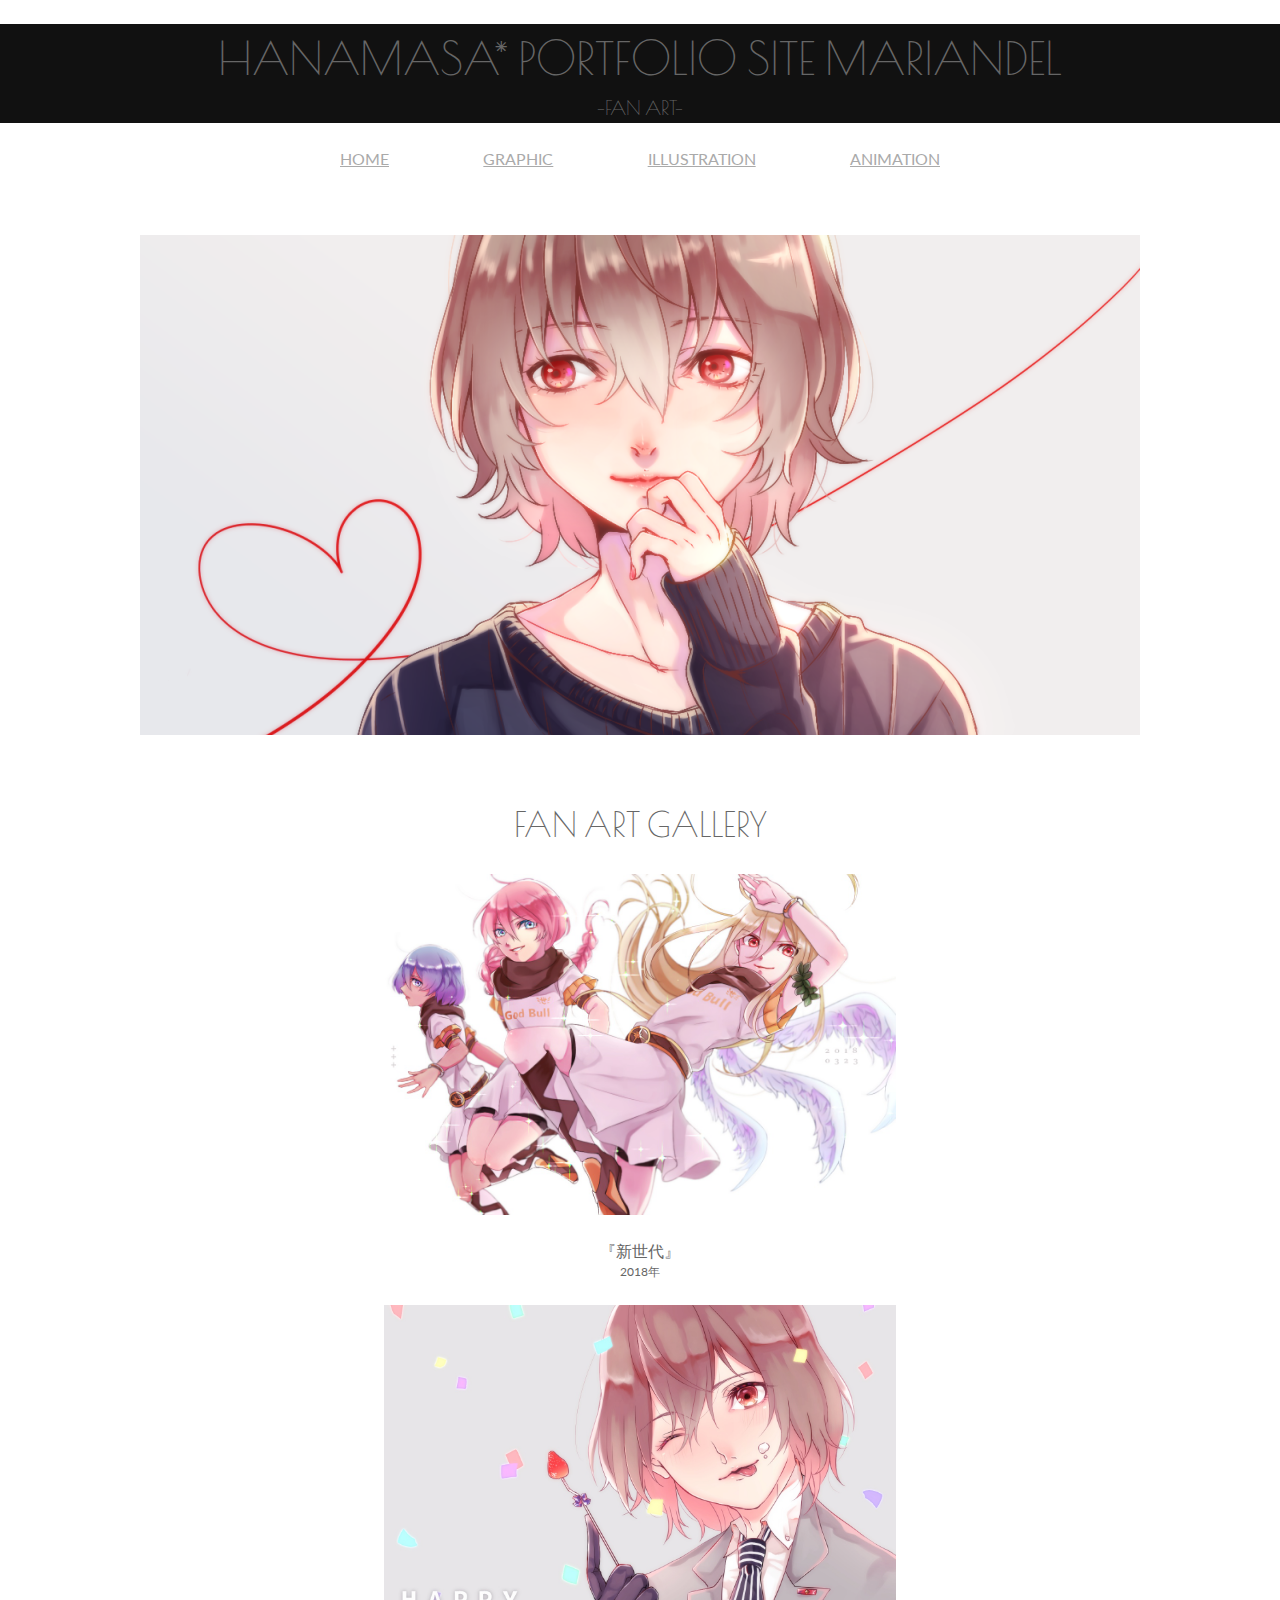
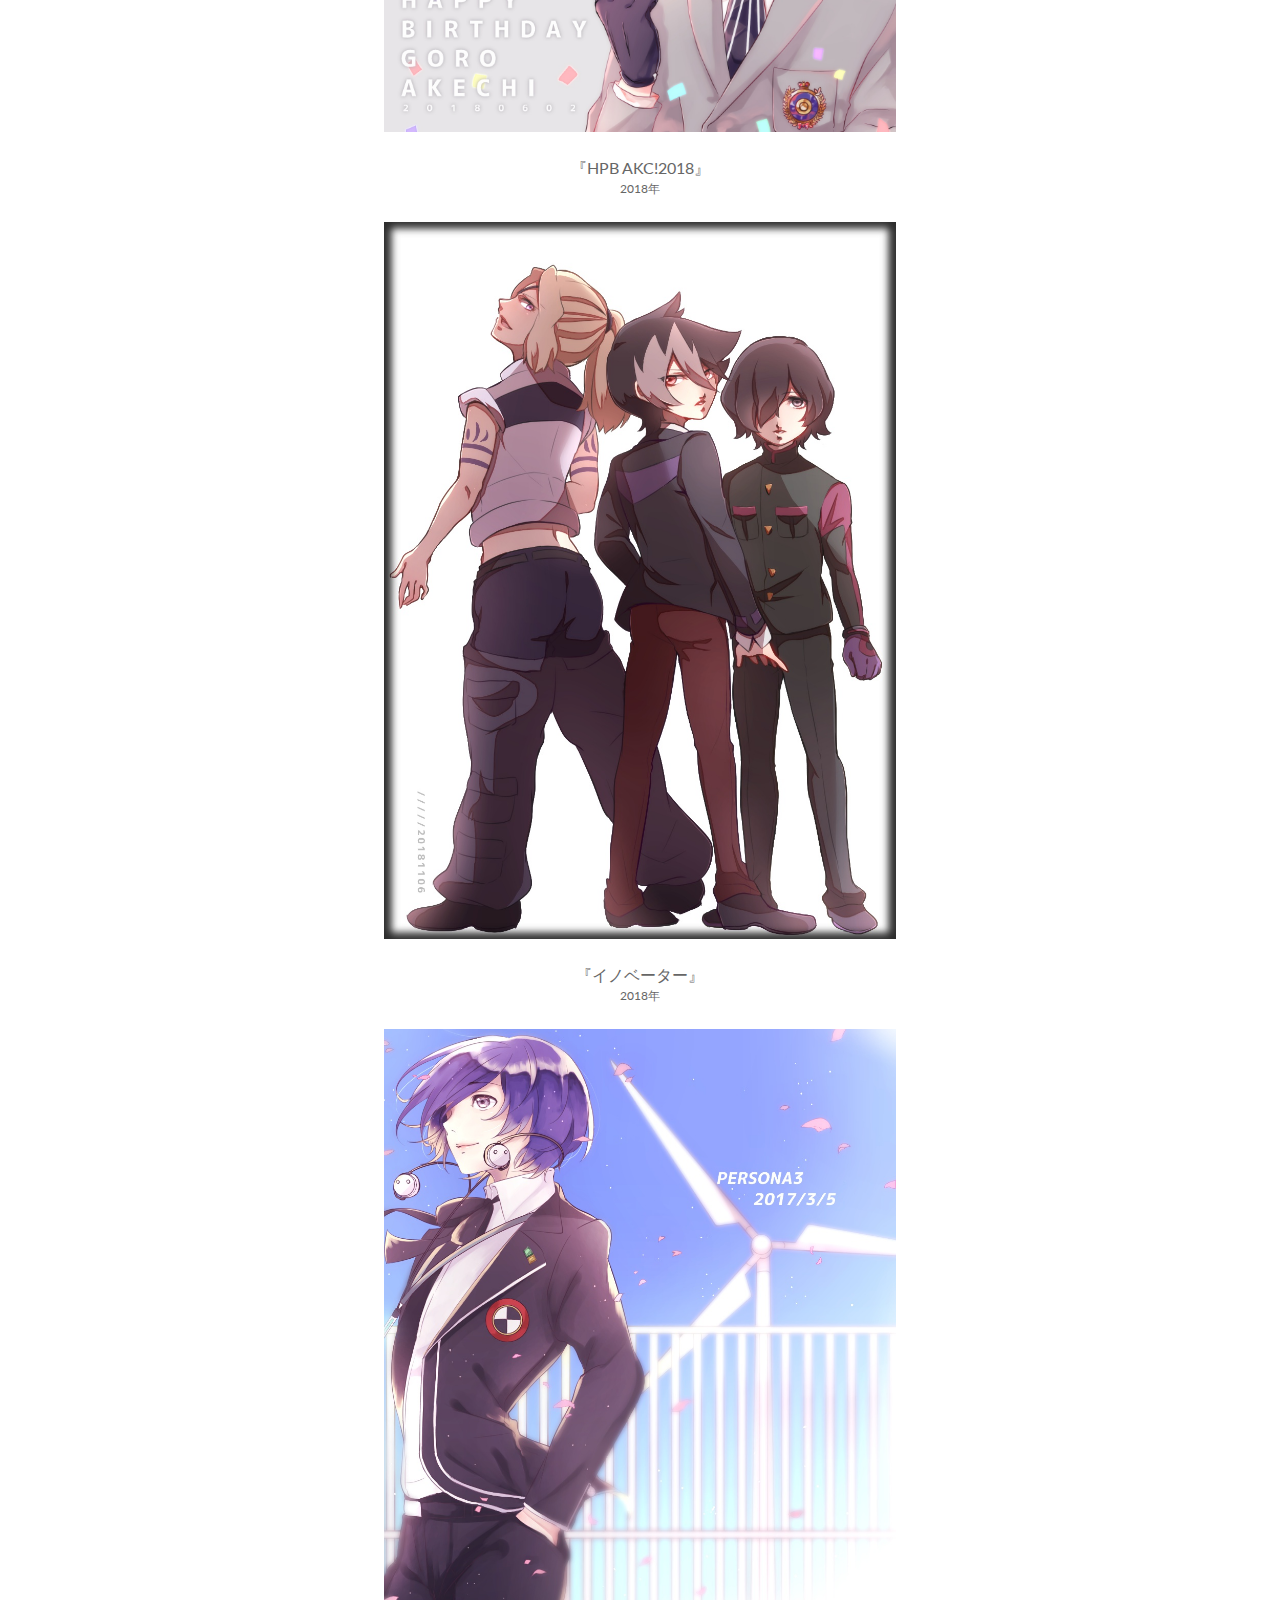
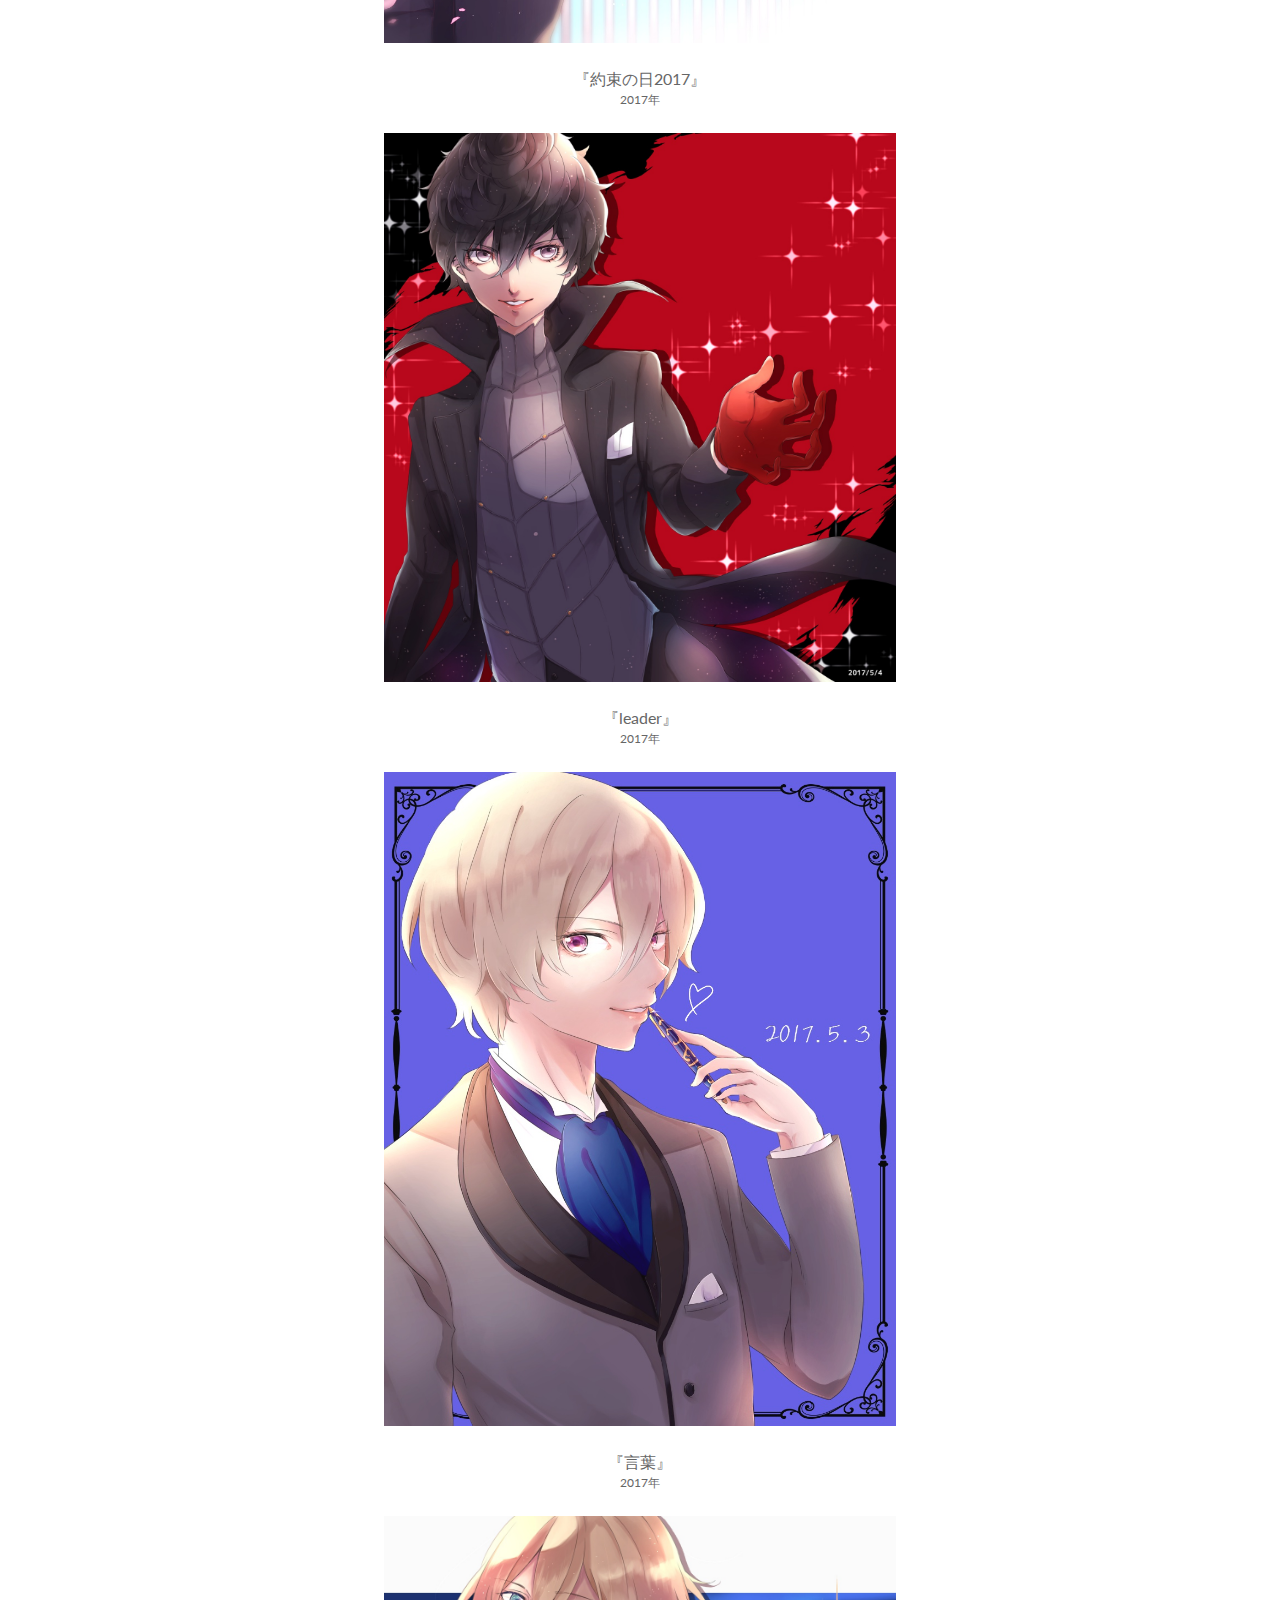
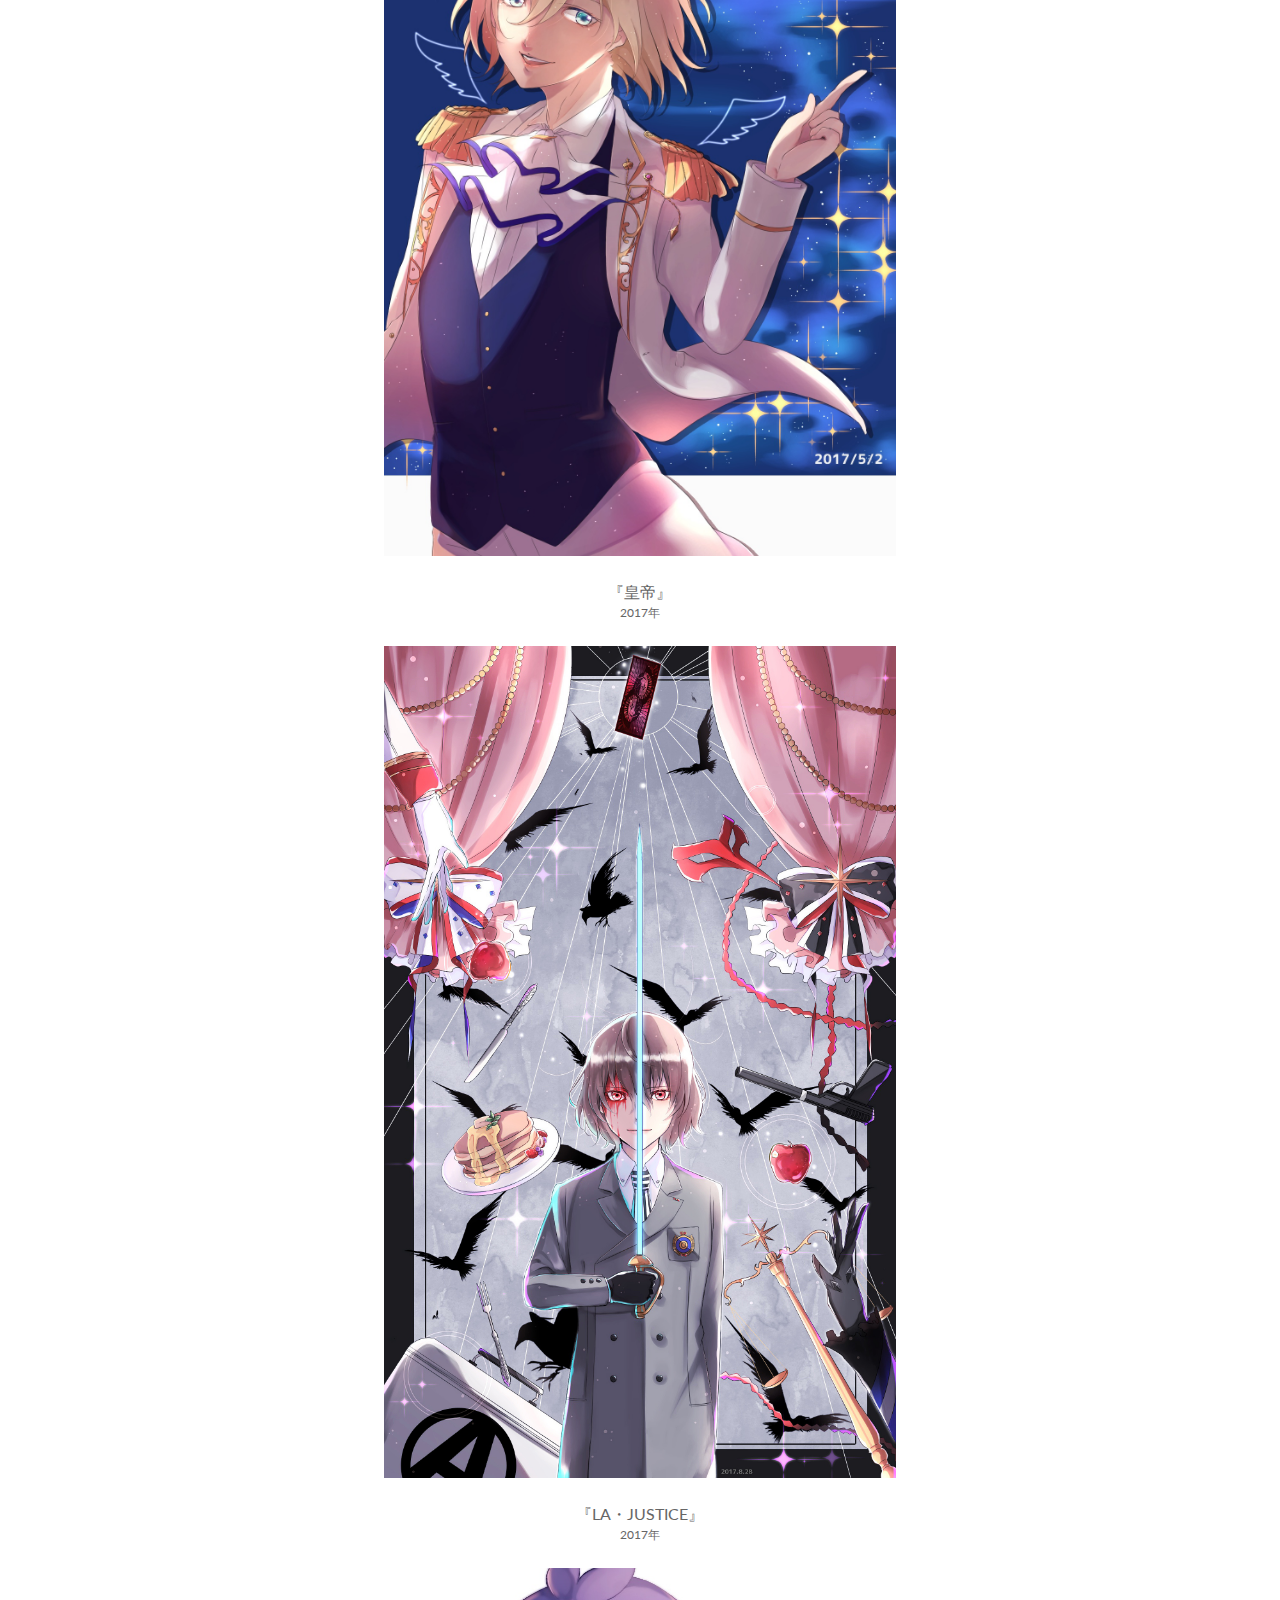
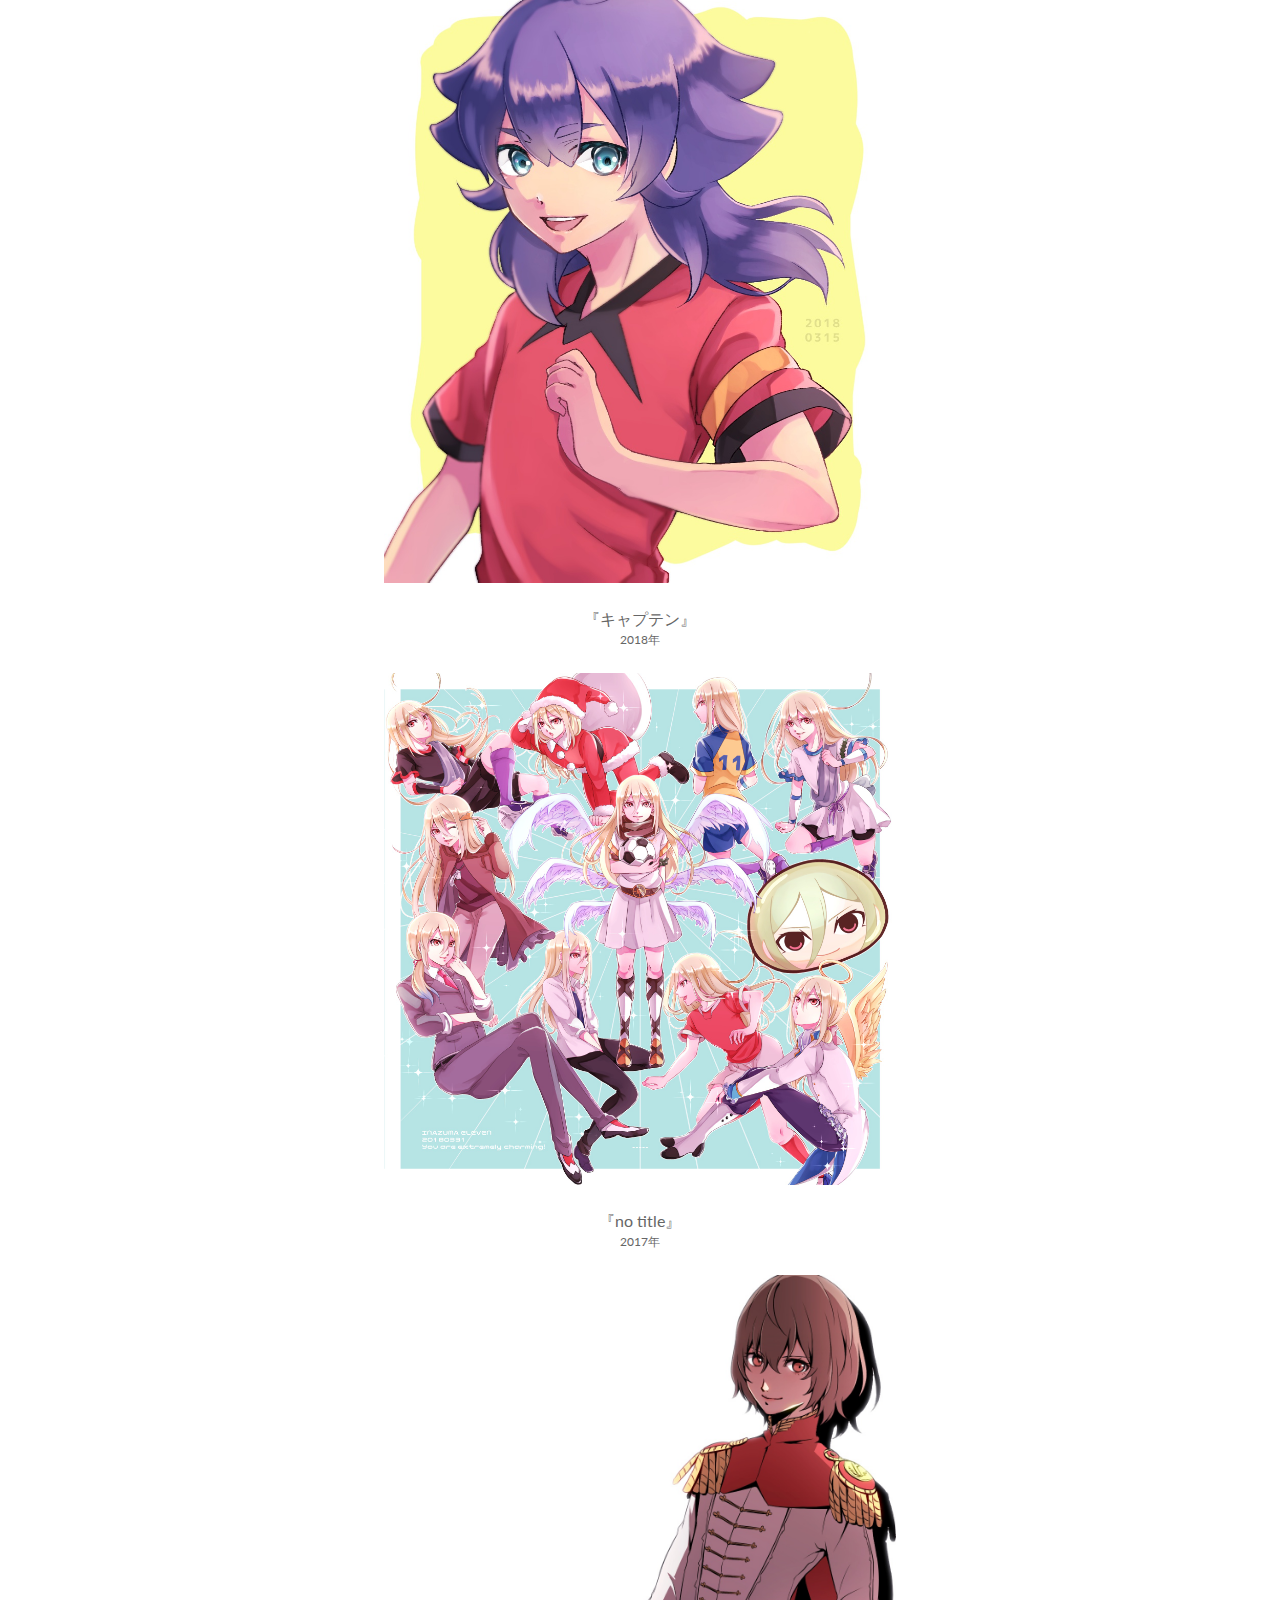
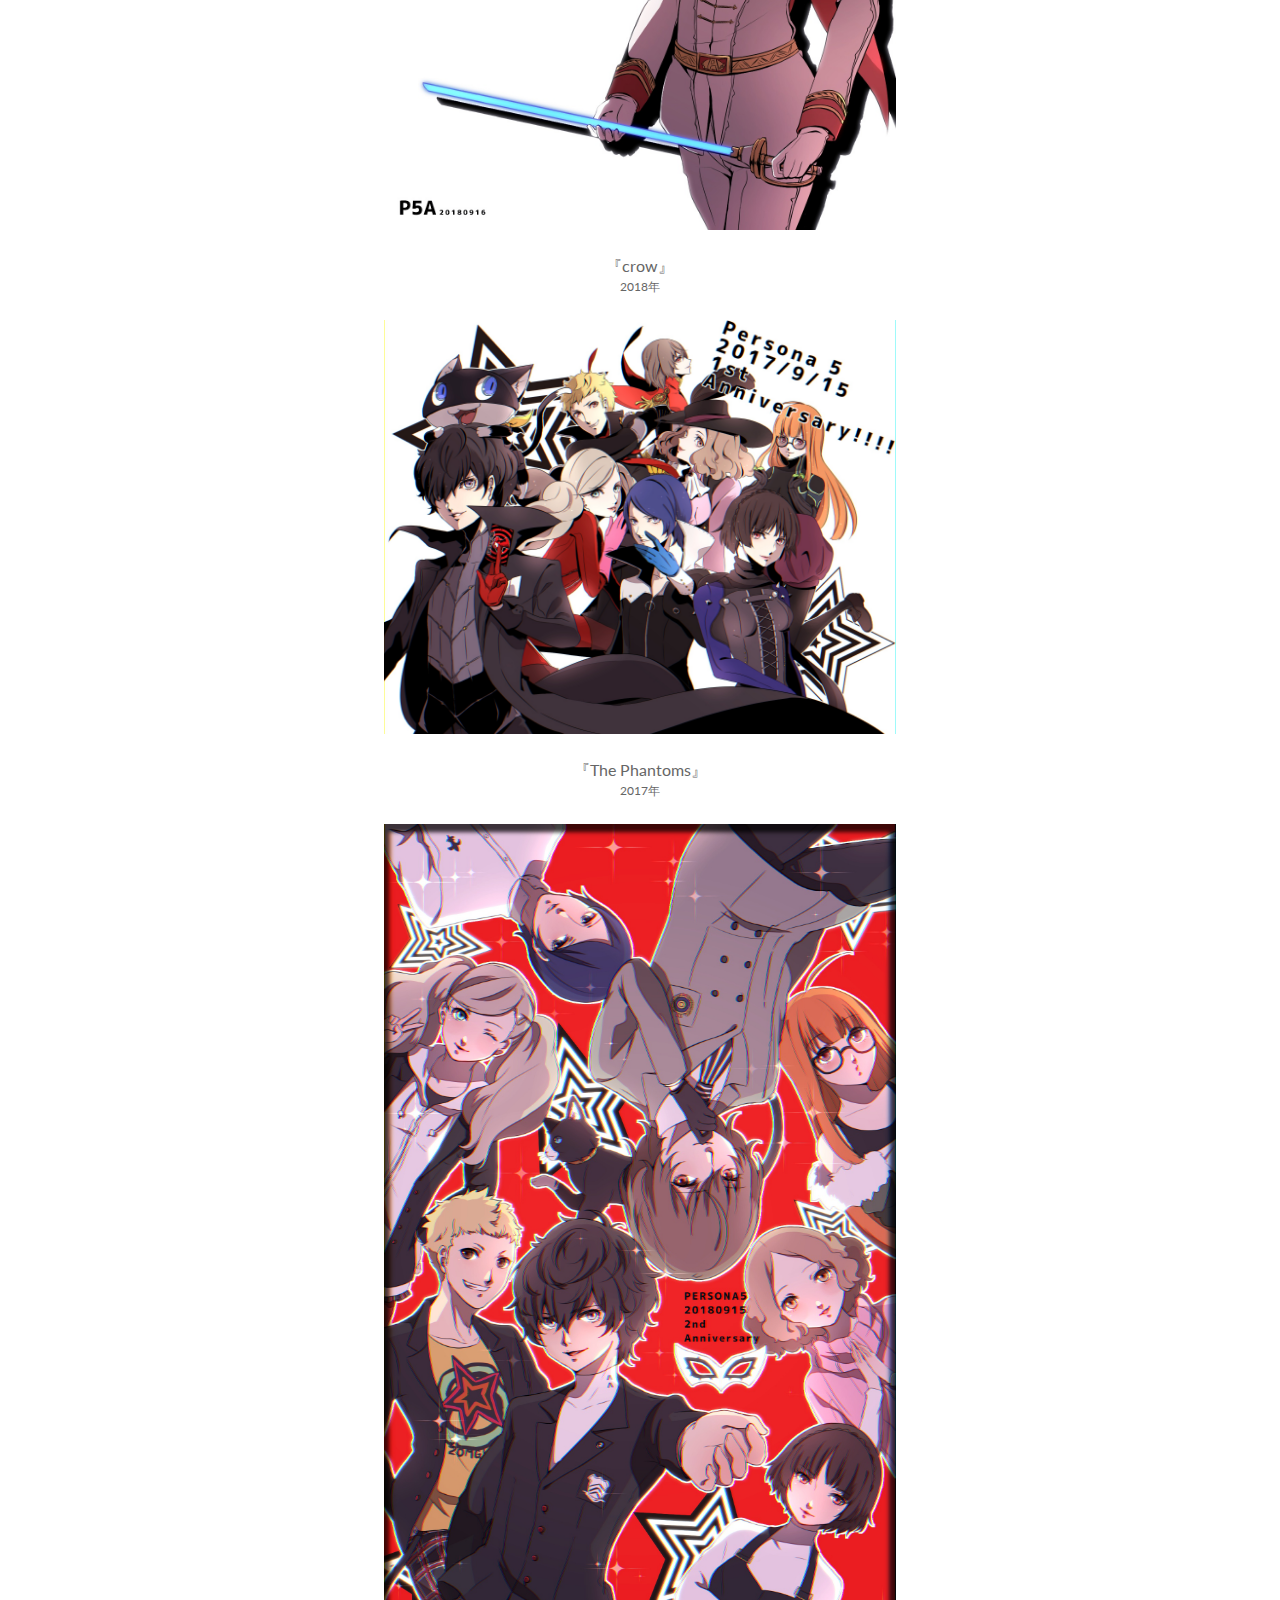
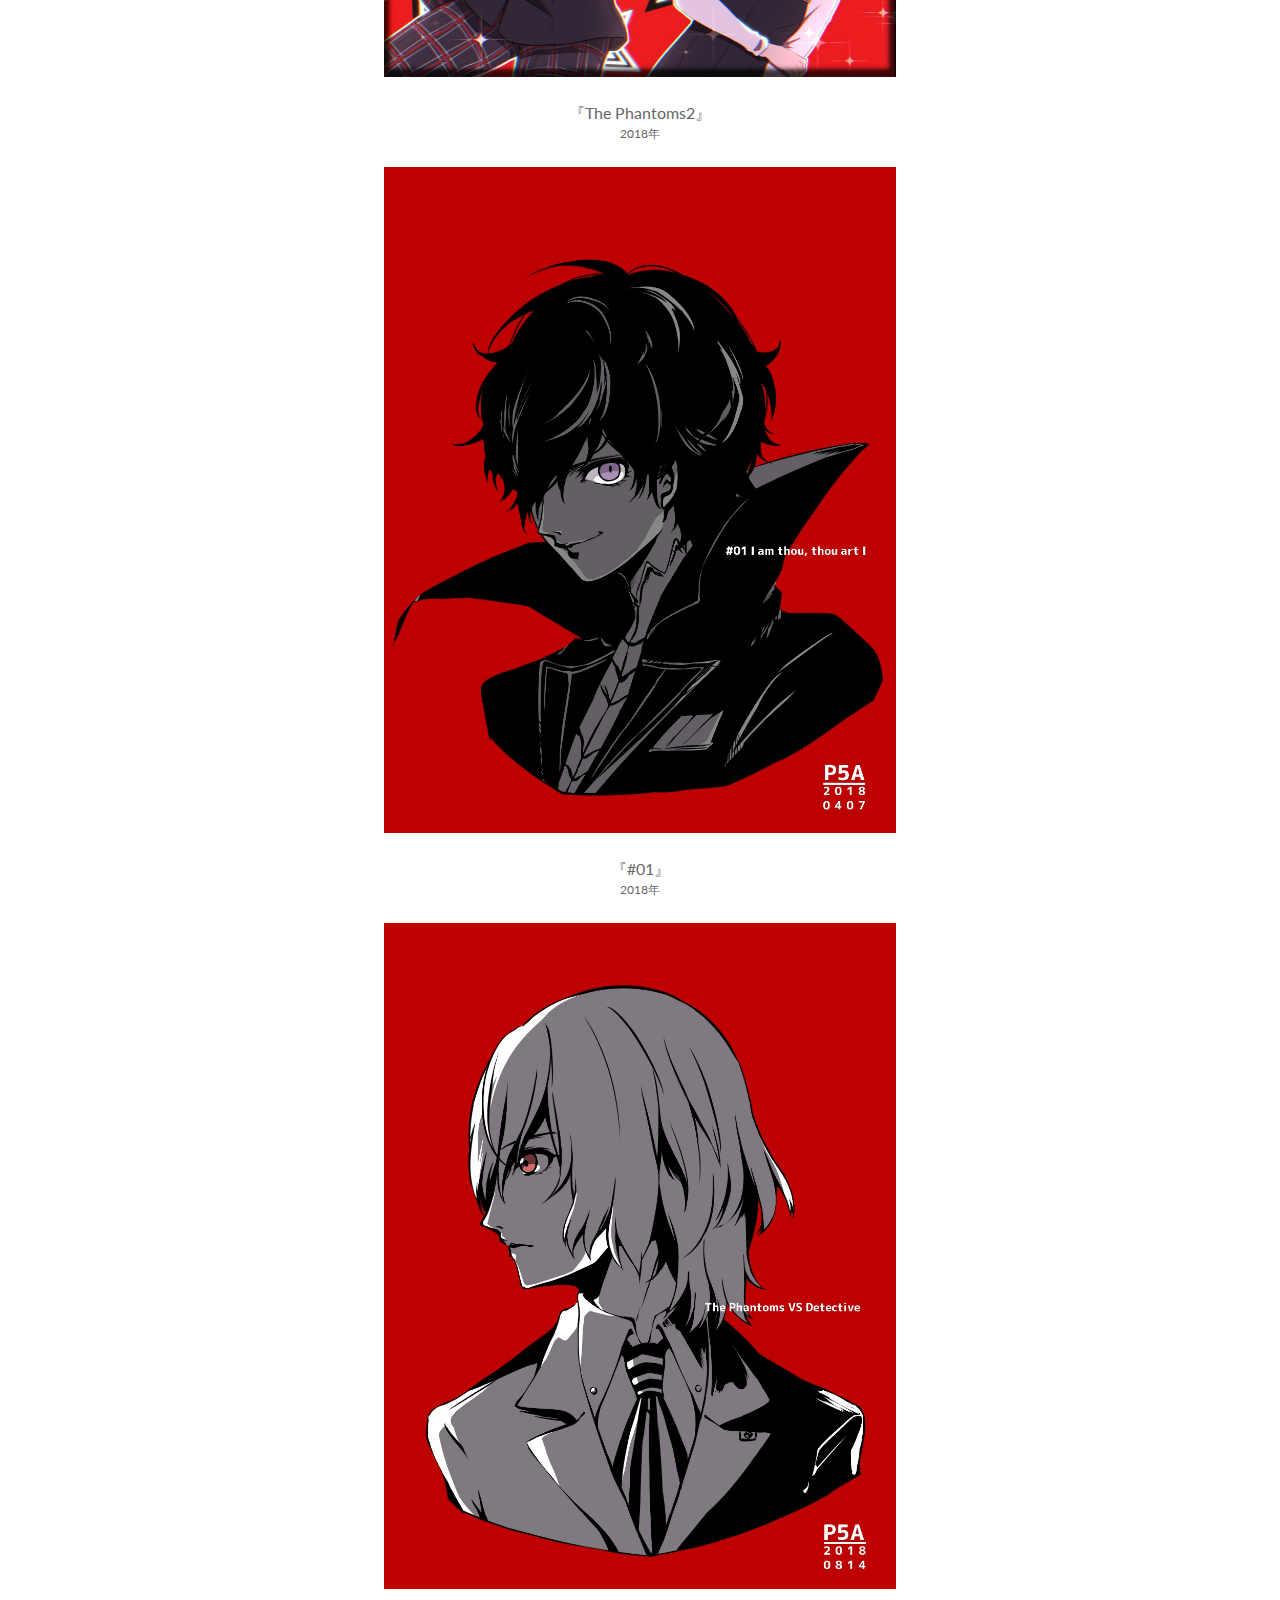
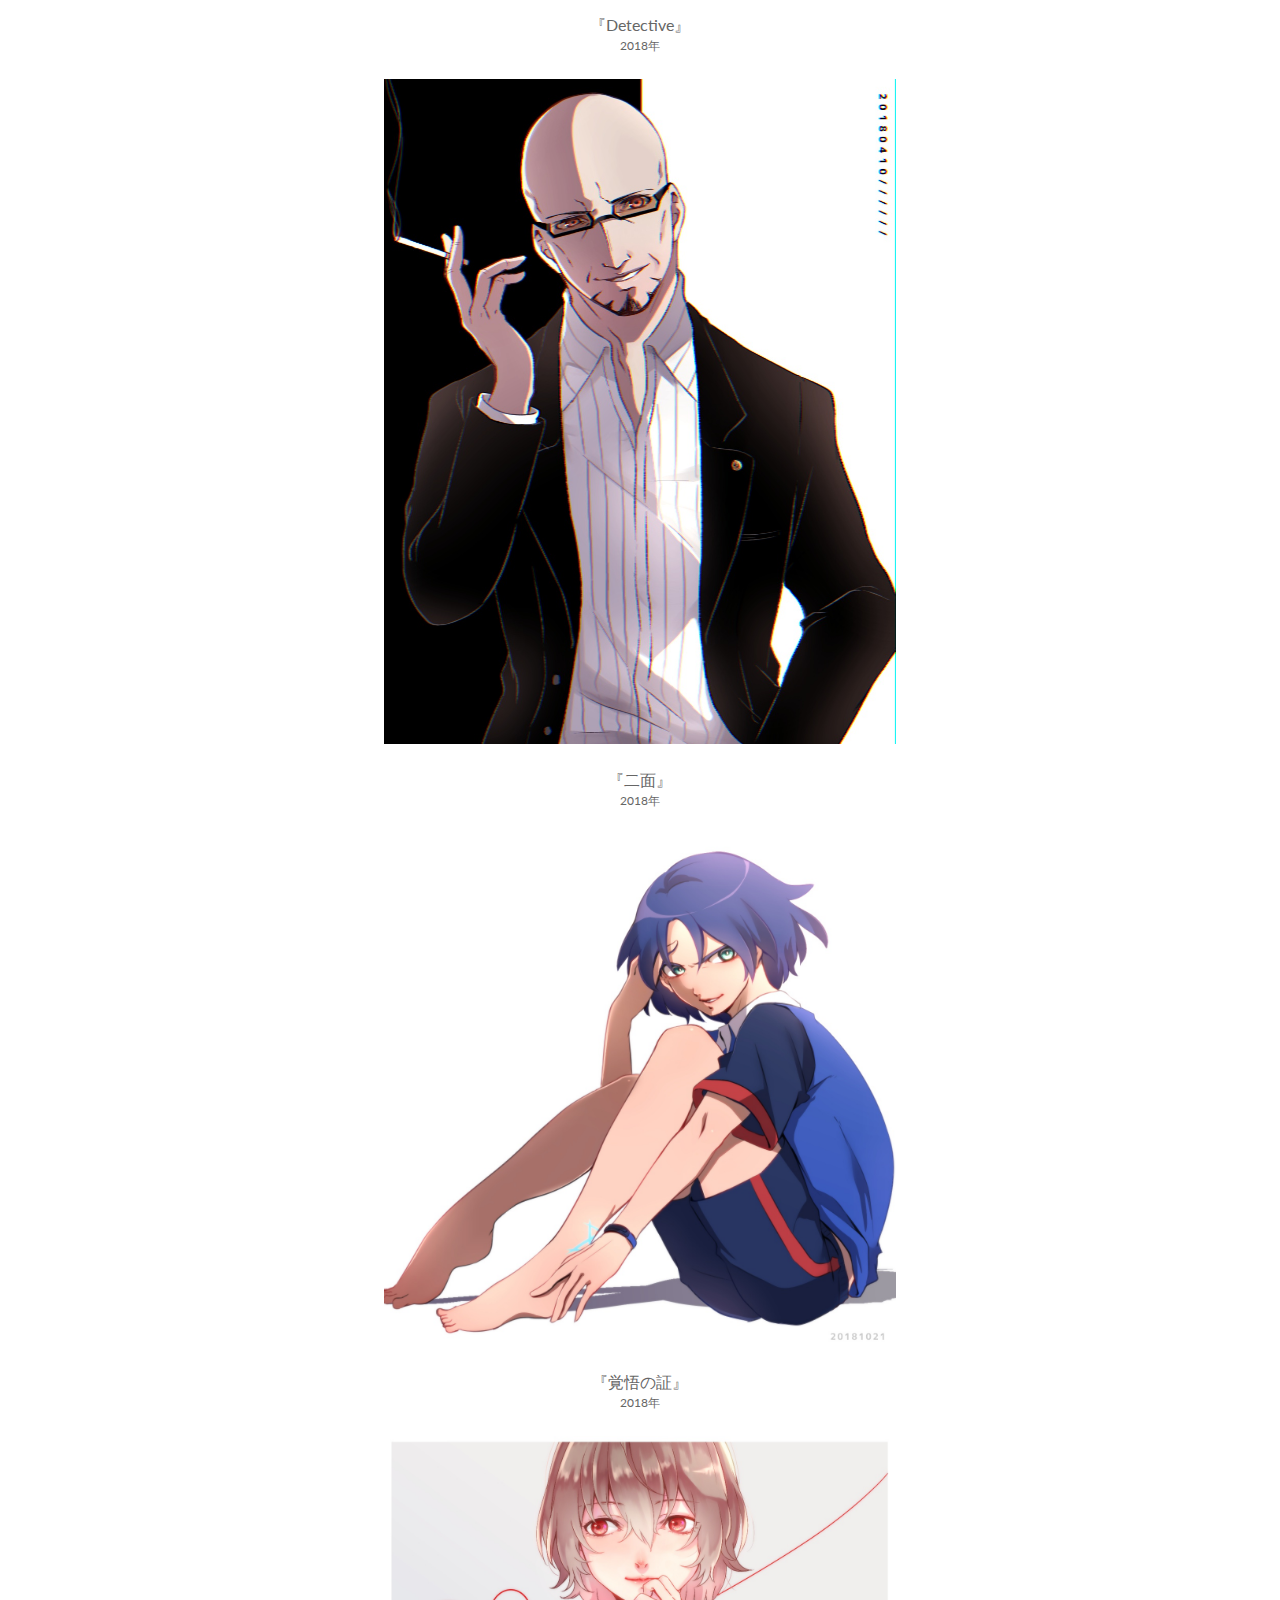
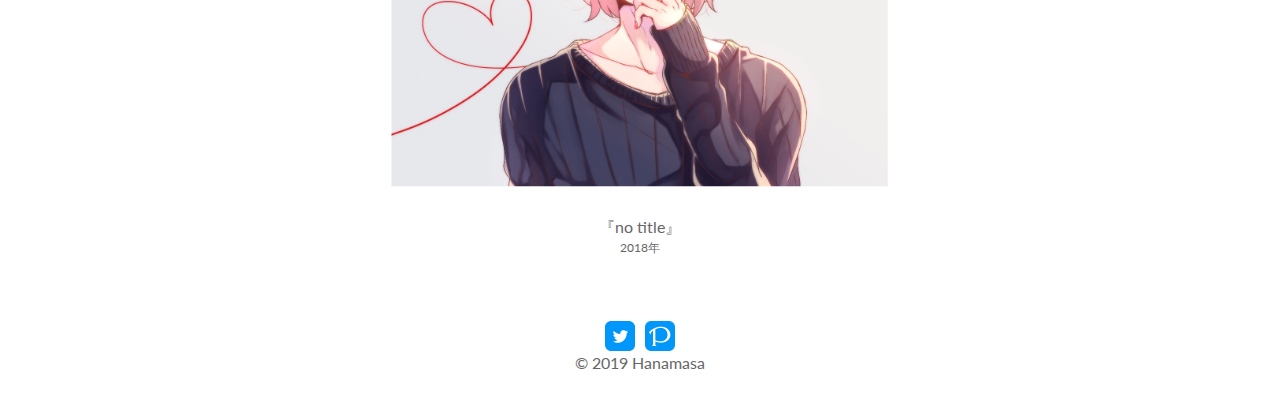
<file: fanart/fanart.html>
<!DOCTYPE html>
<html lang="ja">
<head>
    <meta charset="UTF-8">
    <title>MARIANDEL-FAN ART-</title>
<!--        <meta name="viewport" content="width=device-width,initial-scale=1.0">-->
        <script src="https://ajax.googleapis.com/ajax/libs/jquery/1.12.4/jquery.min.js"></script>
        <link href="https://fonts.googleapis.com/css?family=Lato|Poiret+One" rel="stylesheet">
        <link rel="stylesheet" href="../css/reboot.css">
        <link rel="stylesheet" href="../css/f_style.css">
</head>

<body>
    <p id="PageTopBtn"><a href="#wrap">▲Page Top</a></p>
   
<header>
        <h1>HANAMASA* PORTFOLIO SITE MARIANDEL</h1>
        <p>-FAN ART-</p>
</header>
      
<nav>
        <ul>
           <li><a href="../index.html">HOME</a></li>
           <li><a href="../graphic/graphic.html">GRAPHIC</a></li>
           <li><a href="../illustration/illustration.html">ILLUSTRATION</a></li>
           <li><a href="../animation/animation.html">ANIMATION</a></li>
       </ul>
</nav>
    
<main>
     <img src="../img/main_fanart18.png" alt="メイン">
</main>
      
<div id="f-gallery">
    <h2>FAN ART GALLERY</h2>
    
    <img src="../img/fanphot/fphot1.jpg" alt="fphot1">
    <h3>『新世代』</h3>
    <p>2018年</p>
        
    <img src="../img/fanphot/fphot2.jpg" alt="fphot2">
    <h3>『HPB AKC!2018』</h3>
    <p>2018年</p>
        
    <img src="../img/fanphot/fphot3.jpg" alt="fphot3">
    <h3>『イノベーター』</h3>
    <p>2018年</p>
        
    <img src="../img/fanphot/fphot4.jpg" alt="fphot4">
    <h3>『約束の日2017』</h3>
    <p>2017年</p>
        
    <img src="../img/fanphot/fphot5.jpg" alt="fphot5">
    <h3>『leader』</h3>
    <p>2017年</p>
        
    <img src="../img/fanphot/fphot6.jpg" alt="fphot6">
    <h3>『言葉』</h3>
    <p>2017年</p>
        
    <img src="../img/fanphot/fphot7.jpg" alt="fphot7">
    <h3>『皇帝』</h3>
        <p>2017年</p>
        
    <img src="../img/fanphot/fphot8.jpg" alt="fphot8">
    <h3>『LA・JUSTICE』</h3>
    <p>2017年</p>
        
    <img src="../img/fanphot/fphot9.jpg" alt="fphot9">
    <h3>『キャプテン』</h3>
    <p>2018年</p>
        
    <img src="../img/fanphot/fphot10.jpg" alt="fphot10">
    <h3>『no title』</h3>
    <p>2017年</p>
        
    <img src="../img/fanphot/fphot11.jpg" alt="fphot11">
    <h3>『crow』</h3>
    <p>2018年</p>
        
    <img src="../img/fanphot/fphot12.jpg" alt="fphot12">
    <h3>『The Phantoms』</h3>
    <p>2017年</p>
        
    <img src="../img/fanphot/fphot13.jpg" alt="fphot13">
    <h3>『The Phantoms2』</h3>
    <p>2018年</p>
        
    <img src="../img/fanphot/fphot14.jpg" alt="fphot14">
    <h3>『#01』</h3>
    <p>2018年</p>
        
    <img src="../img/fanphot/fphot15.jpg" alt="fphot15">
    <h3>『Detective』</h3>
    <p>2018年</p>
        
    <img src="../img/fanphot/fphot16.jpg" alt="fphot16">
    <h3>『二面』</h3>
    <p>2018年</p>
        
    <img src="../img/fanphot/fphot17.jpg" alt="fphot17">
    <h3>『覚悟の証』</h3>
    <p>2018年</p>
        
    <img src="../img/fanphot/fphot18.jpg" alt="fphot18">
    <h3>『no title』</h3>
    <p>2018年</p>
</div>
    
    
    
<!-- footer--------------------------------->
<div id="tp">
       <div id="t">
            <a href="https://twitter.com/hanamasa_kk?lang=ja"><img src="../img/ticon.png" alt="twitter"></a>
        </div>
        
        <div id="p">
            <a href="https://www.pixiv.net/member.php?id=5581529"><img src="../img/picon.png" alt="pixiv"></a>
        </div>
</div>
    
    <footer>
       <p>&copy; 2019 Hanamasa</p>
    </footer>
    
    
    
    <script> 
    $(function() {
    var TopBtn = $('#PageTopBtn');    
    TopBtn.hide();

    $(window).scroll(function() {
        if ($(this).scrollTop() > 100) {
            TopBtn.fadeIn();
        } 
        else {
            TopBtn.fadeOut();
        }
    });
    
    TopBtn.click(function() {
        $('body,html').animate({
            scrollTop: 0
        }, 300);
        return false;
    });
});
</script>
</body>
</html>
</file>
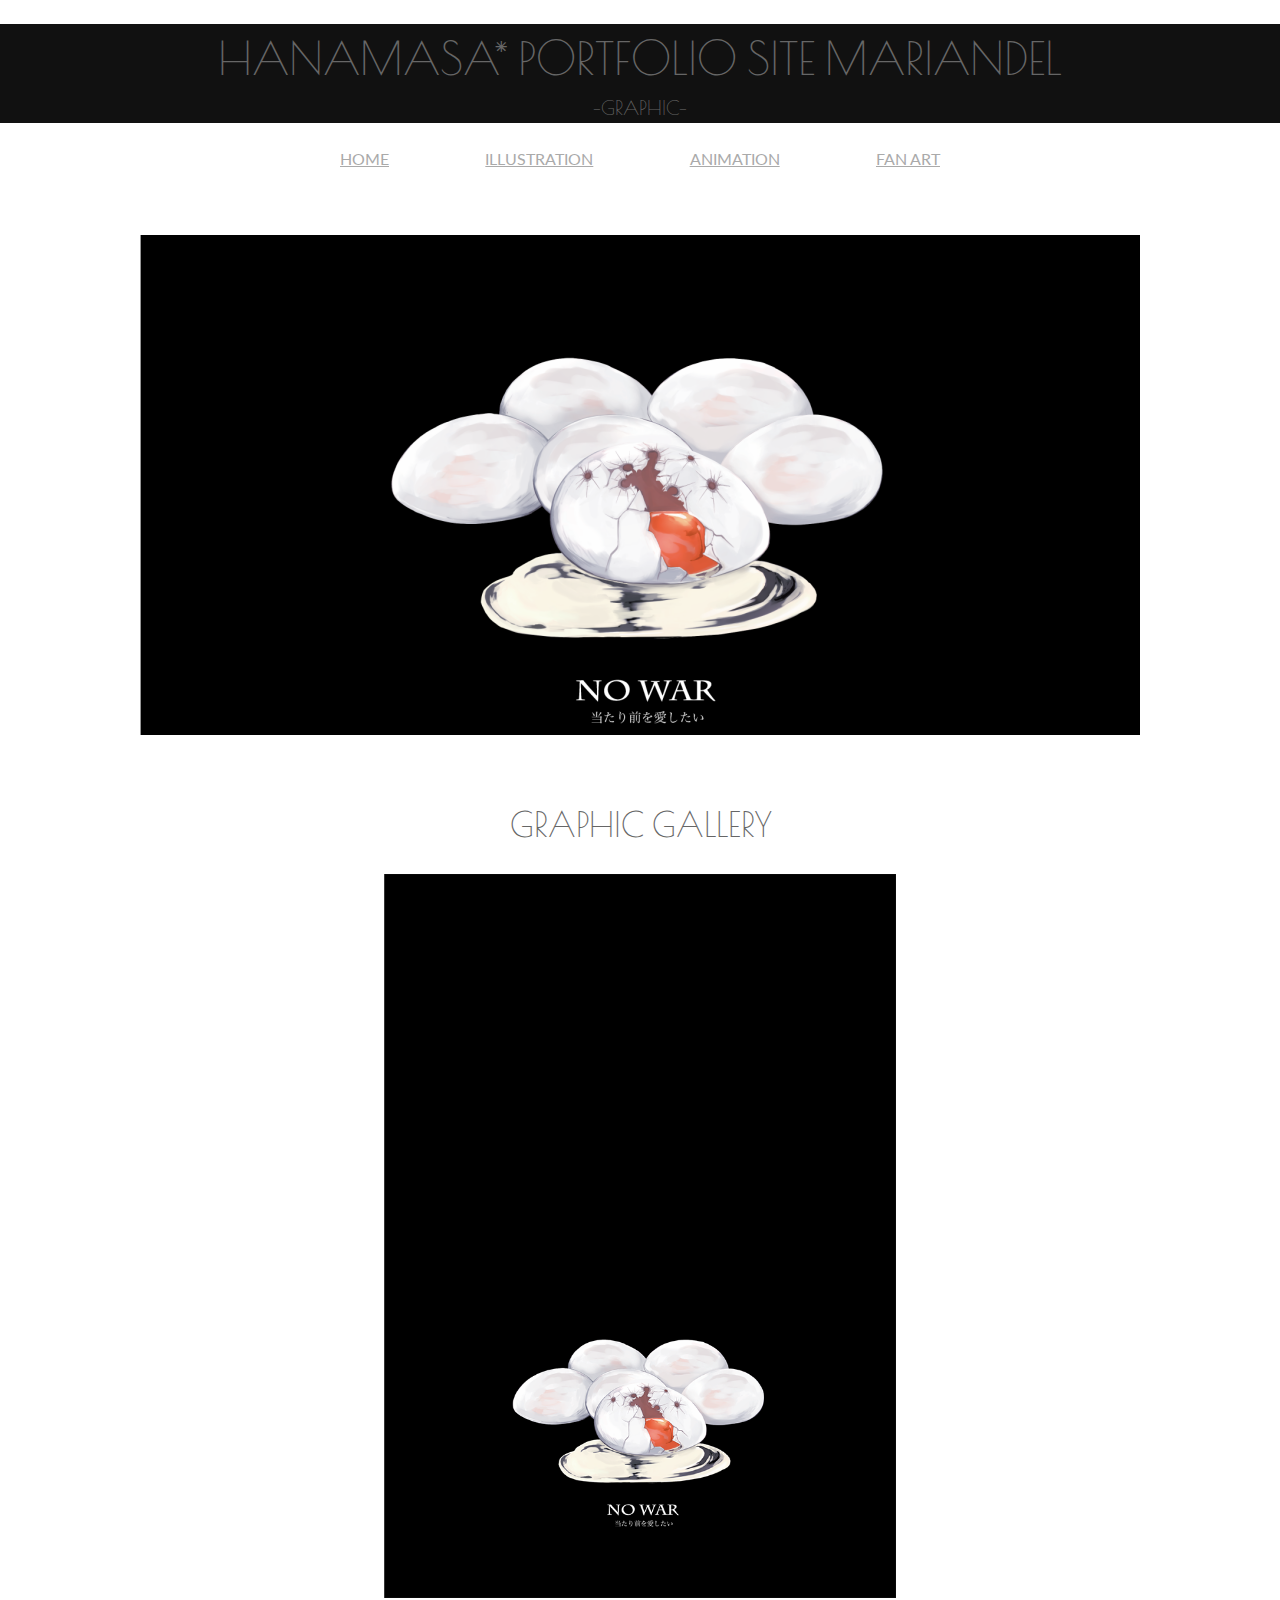
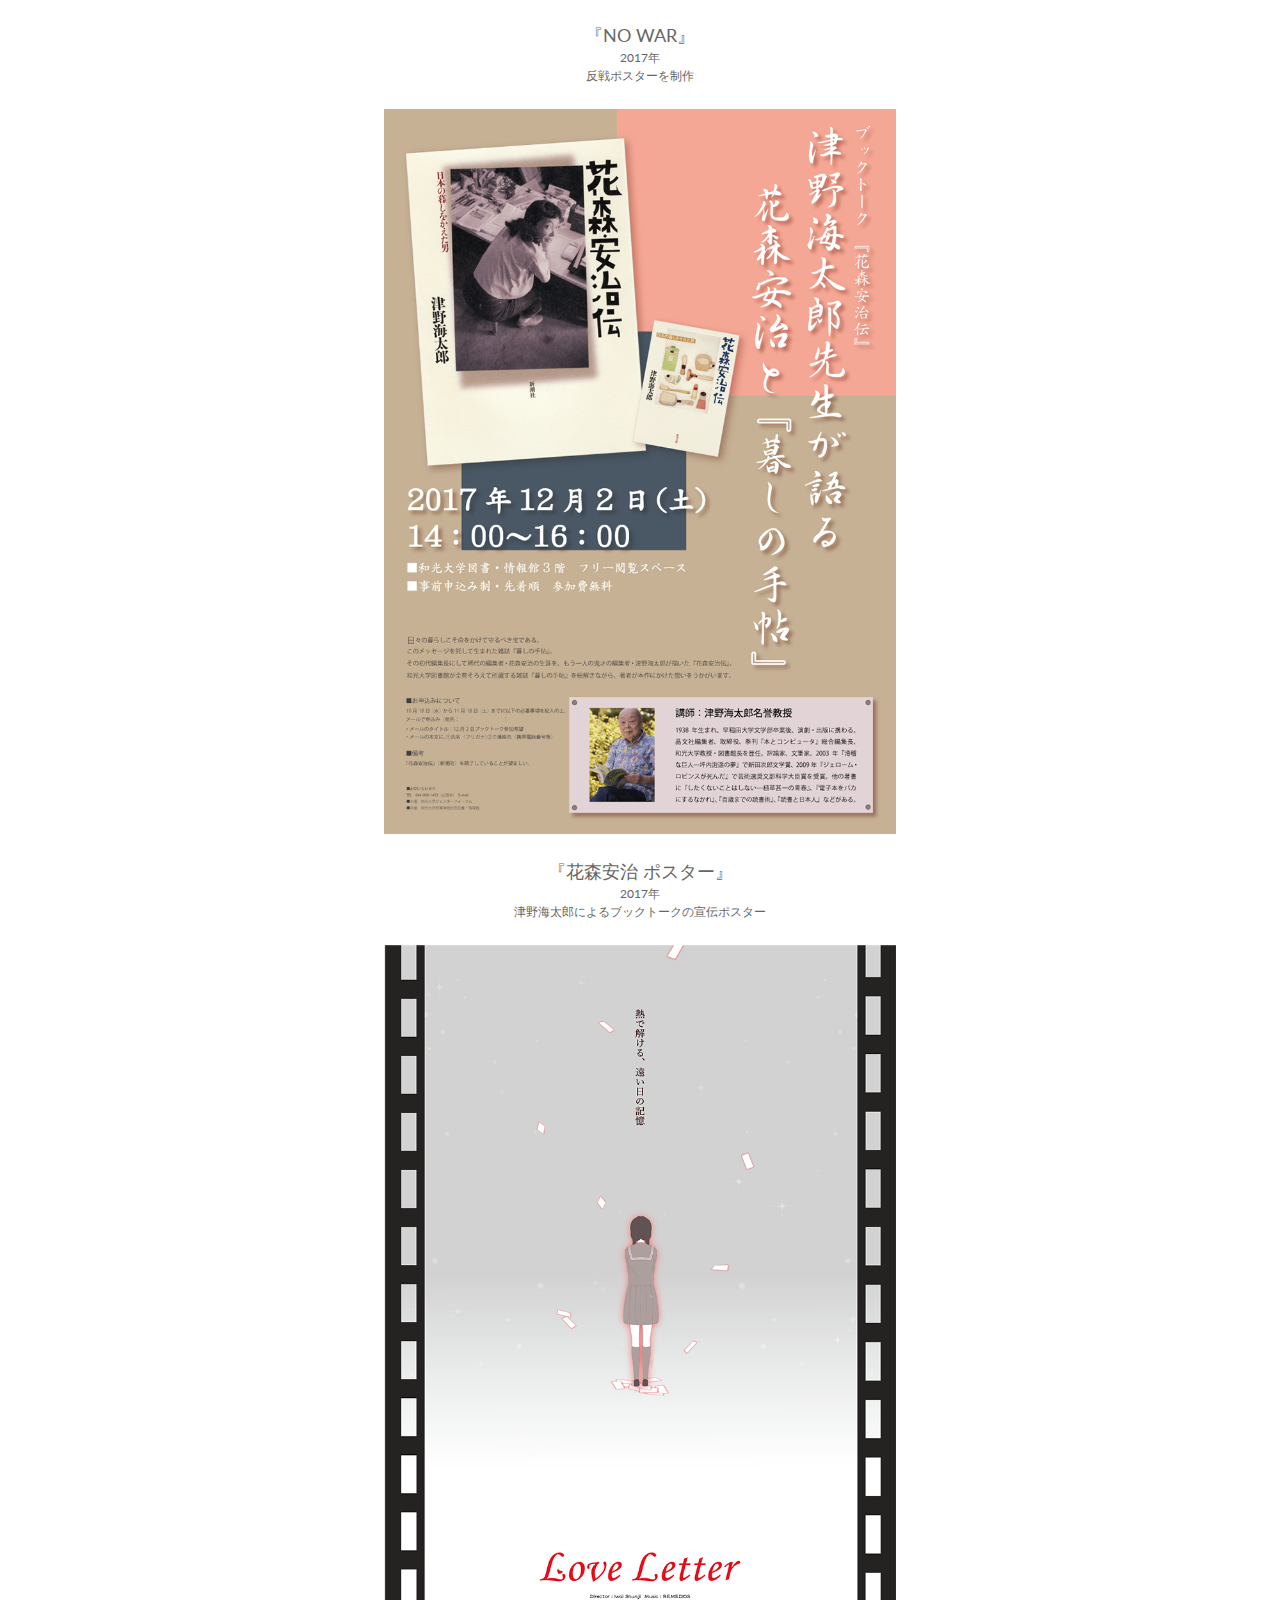
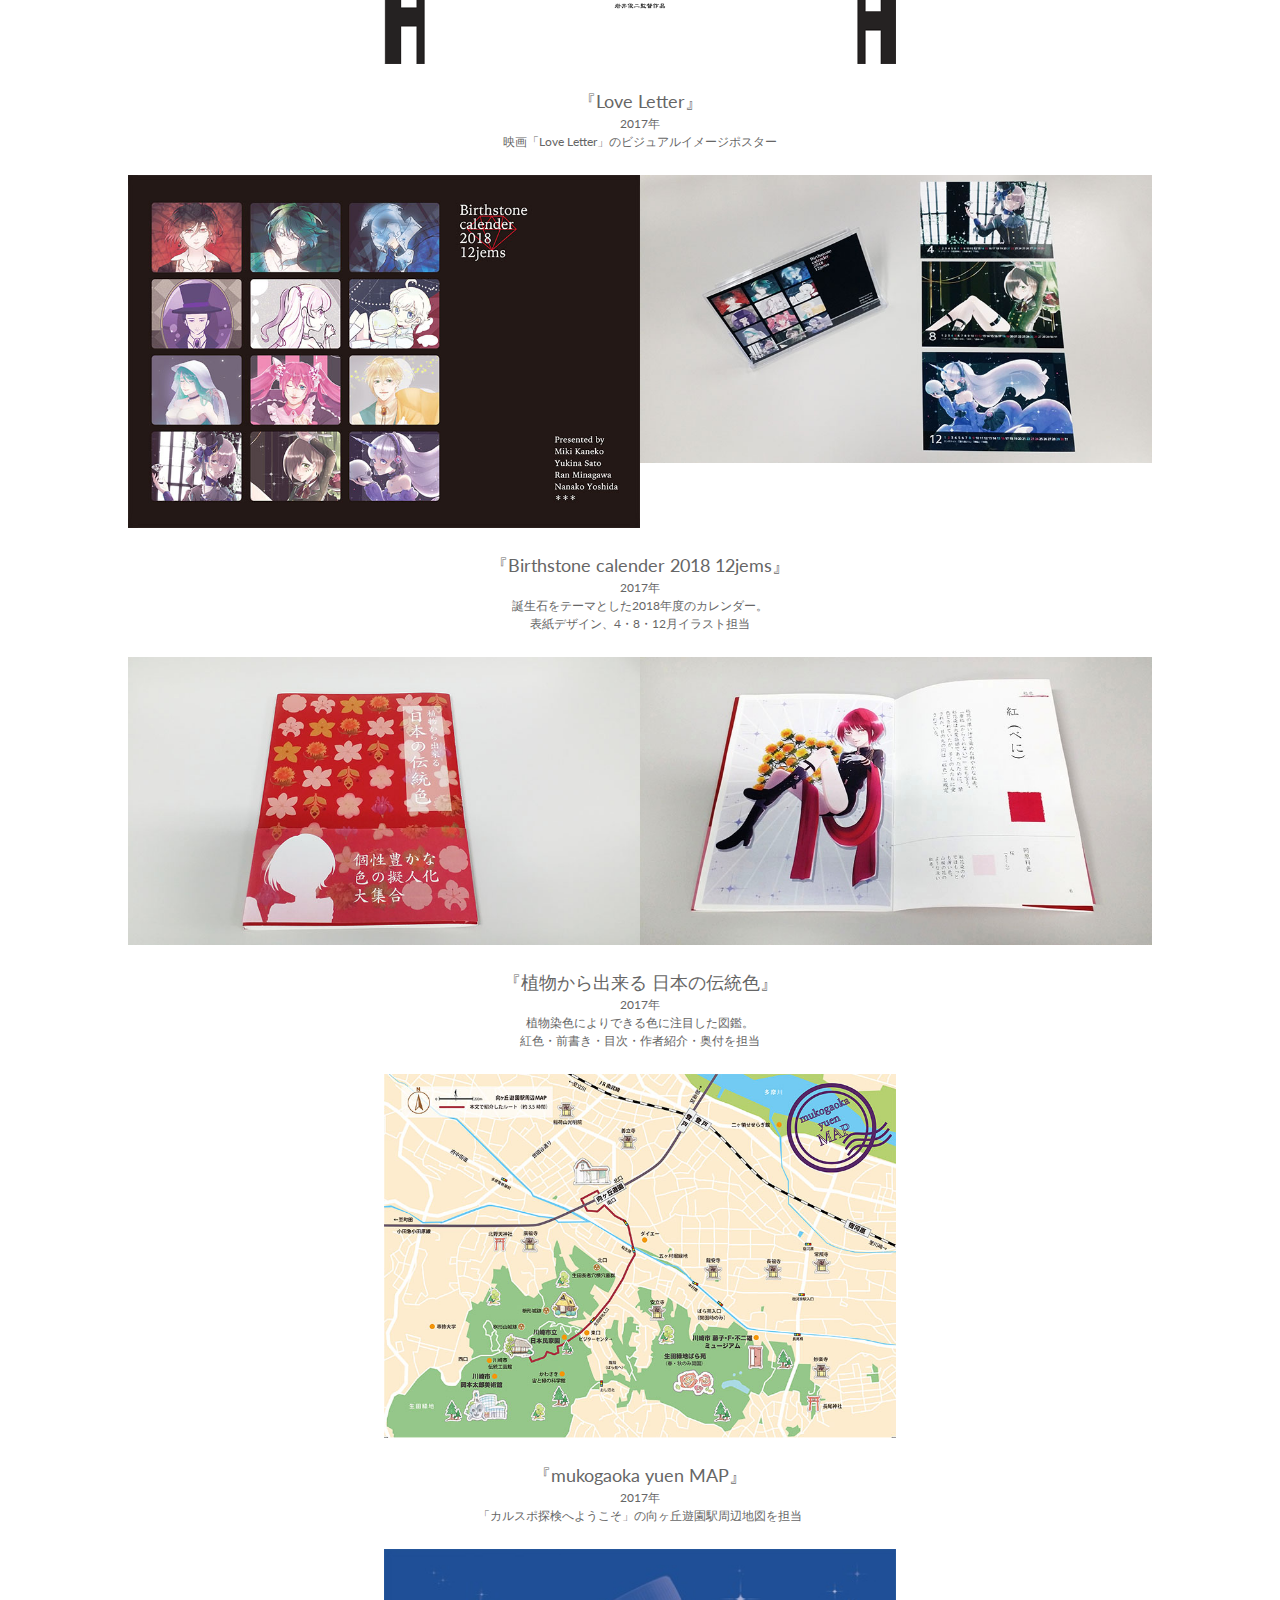
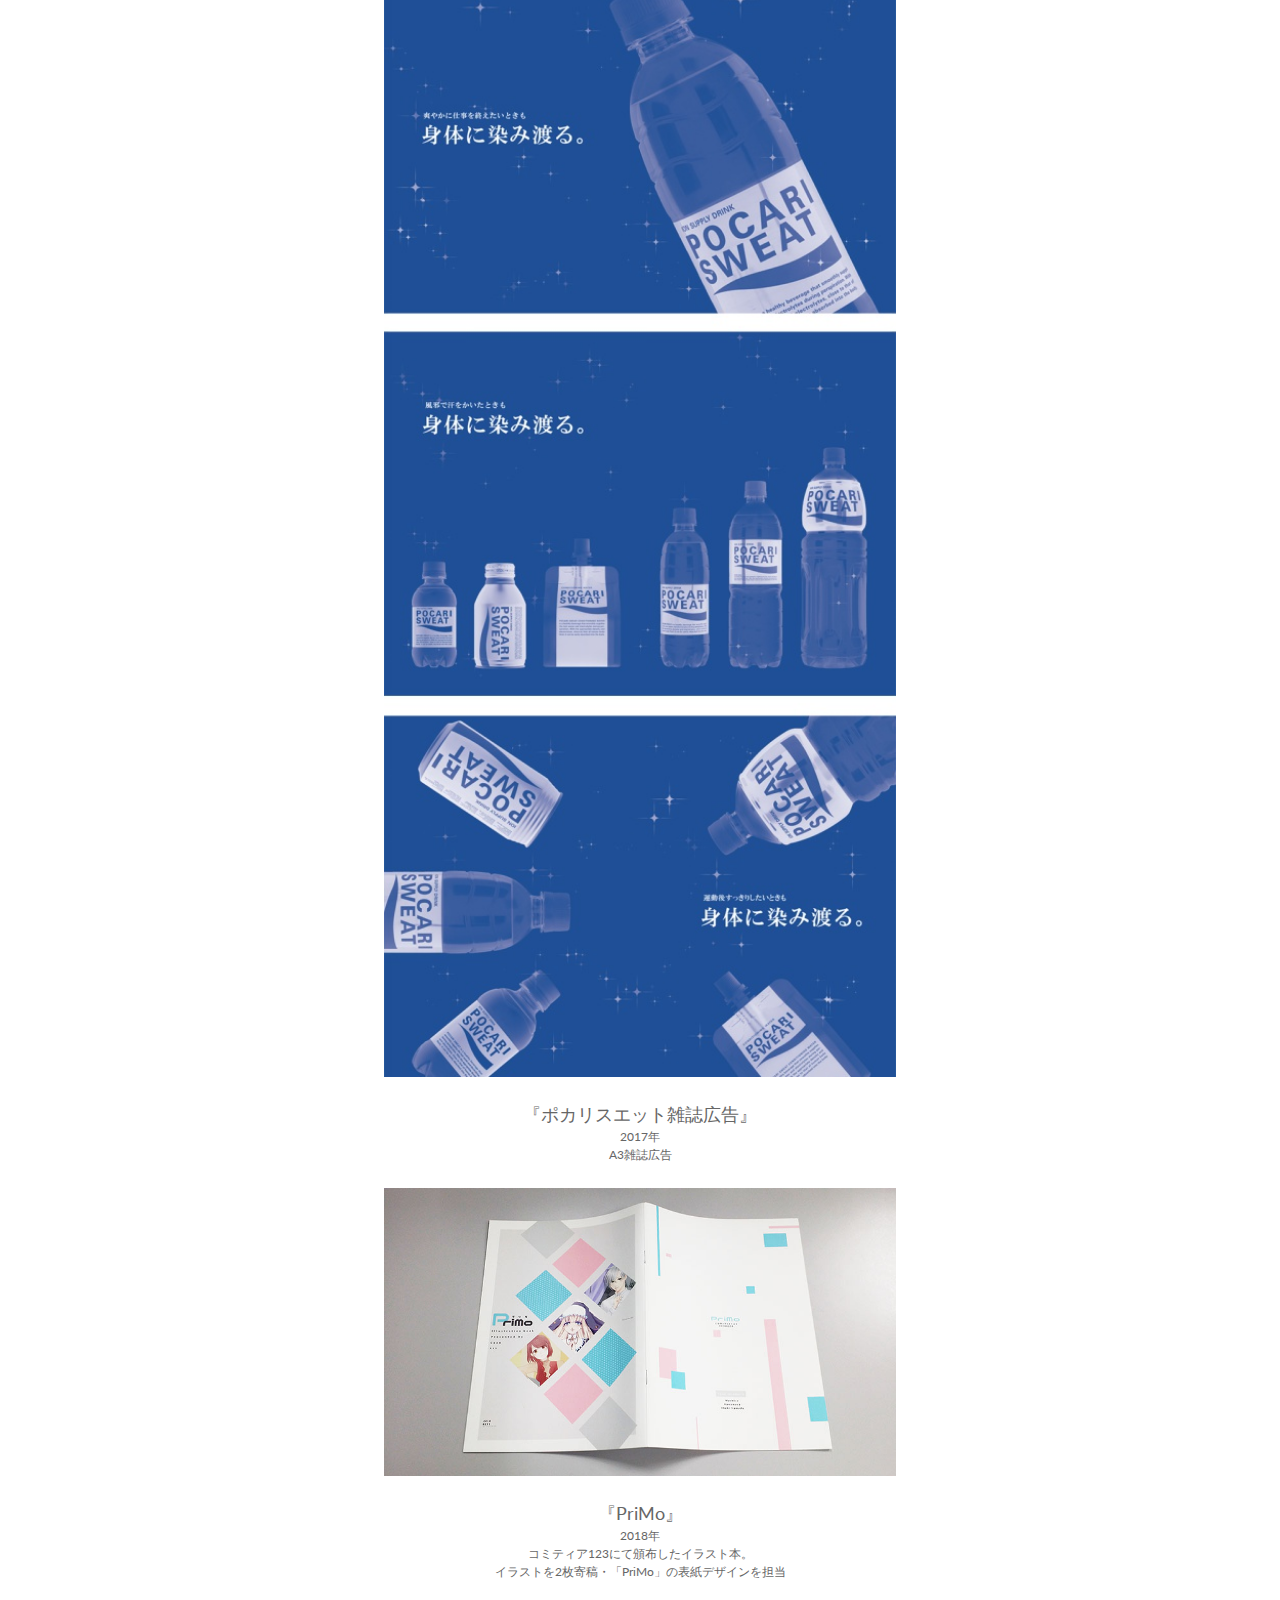
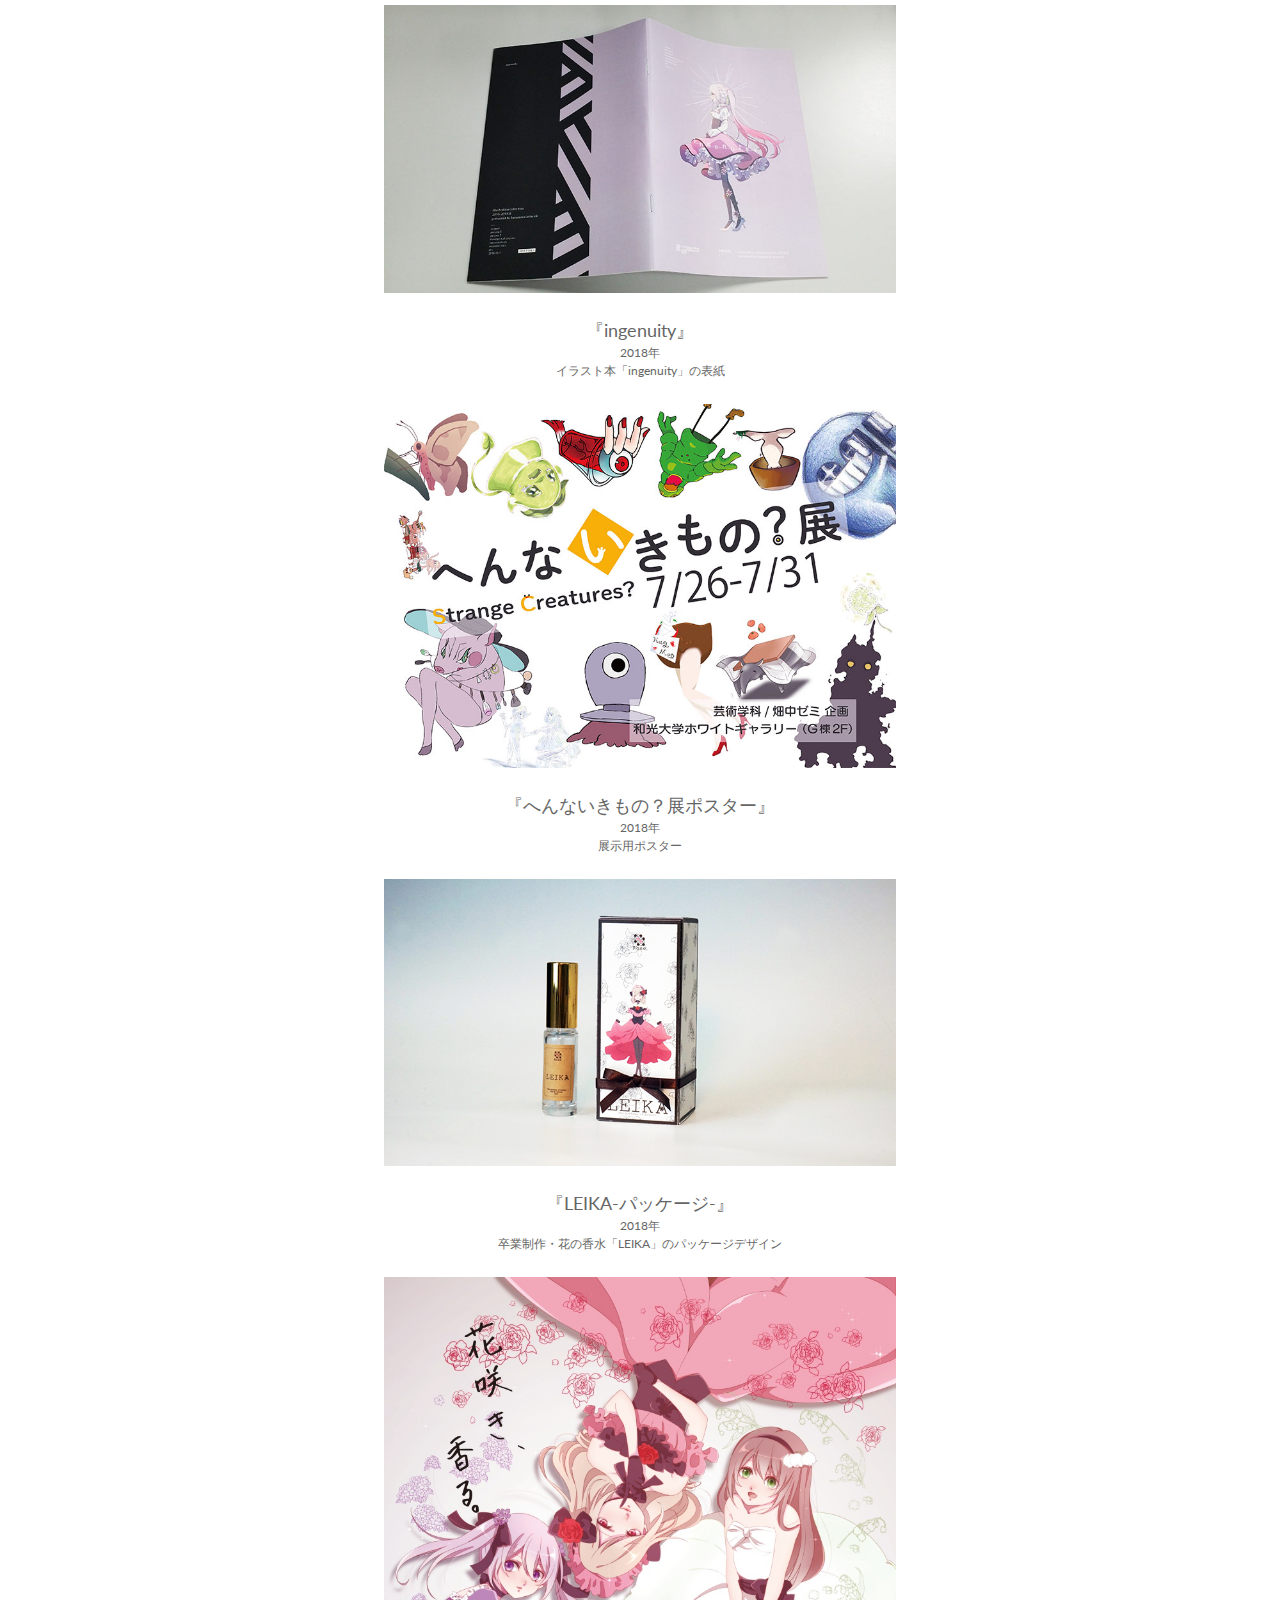
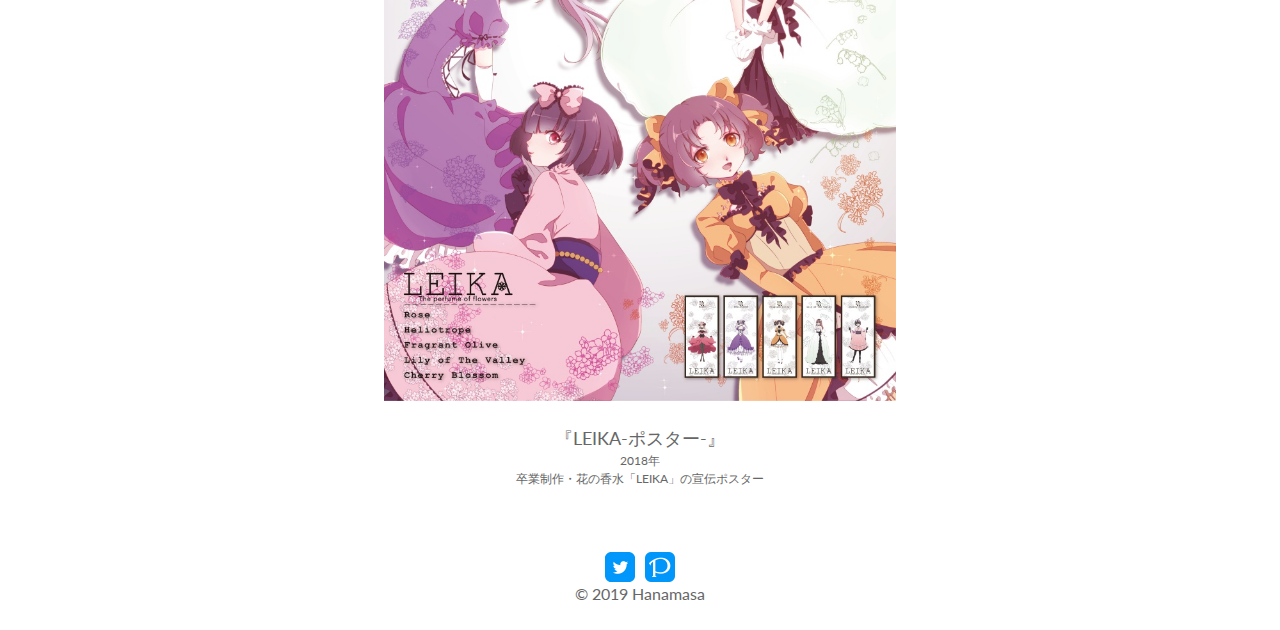
<file: graphic/graphic.html>
<!DOCTYPE html>
<html lang="ja">
<head>
    <meta charset="UTF-8">
    <title>MARIANDEL-GRAPHIC-</title>
        <script src="https://ajax.googleapis.com/ajax/libs/jquery/1.12.4/jquery.min.js"></script>
        <link href="https://fonts.googleapis.com/css?family=Lato|Poiret+One" rel="stylesheet">
        <link rel="stylesheet" href="../css/reboot.css">
        <link rel="stylesheet" href="../css/g_style.css">
</head>

<body>
    <p id="PageTopBtn"><a href="#wrap">▲Page Top</a></p>
   
<header>
        <h1>HANAMASA* PORTFOLIO SITE MARIANDEL</h1>
        <p>-GRAPHIC-</p>
</header>
      
<nav>
        <ul>
           <li><a href="../index.html">HOME</a></li>
           <li><a href="../illustration/illustration.html">ILLUSTRATION</a></li>
            <li><a href="../animation/animation.html">ANIMATION</a></li>
           <li><a href="../fanart/fanart.html">FAN ART</a></li>
        </ul>
</nav>
     
<main>
          <img src="../img/main_graphic18.png" alt="gメイン">
</main>
      
<div id="g-gallery">
    <h2>GRAPHIC GALLERY</h2>

        <img src="../img/gphot/gphot1.png" alt="gphot1">
        <h3>『NO WAR』</h3>
        <p>2017年<br>反戦ポスターを制作</p>
        
        <img src="../img/gphot/gphot2.png" alt="gphot2">
        <h3>『花森安治 ポスター』</h3>
        <p>2017年<br>津野海太郎によるブックトークの宣伝ポスター</p>
        
        <img src="../img/gphot/gphot3.png" alt="gphot3">
        <h3>『Love Letter』</h3>
        <p>2017年<br>映画「Love Letter」のビジュアルイメージポスター</p>
        
        <div id="calendar">
              <img src="../img/gphot/gphot4.jpg" alt="gphot4">
              <img src="../img/gphot/gphot4.5.jpg" alt="gphot4.5">
        </div>
        <h3>『Birthstone calender 2018 12jems』</h3>
        <p>2017年<br>誕生石をテーマとした2018年度のカレンダー。<br>表紙デザイン、4・8・12月イラスト担当</p>
        
        <div id="color">
              <img src="../img/gphot/gphot5.jpg" alt="gphot5">
              <img src="../img/gphot/gphot5.5.jpg" alt="gphot5.5">
        </div>
        <h3>『植物から出来る 日本の伝統色』</h3>
        <p>2017年<br>植物染色によりできる色に注目した図鑑。<br>紅色・前書き・目次・作者紹介・奥付を担当</p>
        
        <img src="../img/gphot/gphot6.jpg" alt="gphot6">
        <h3>『mukogaoka yuen MAP』</h3>
        <p>2017年<br>「カルスポ探検へようこそ」の向ヶ丘遊園駅周辺地図を担当</p>
        
        <img src="../img/gphot/gphot7.jpg" alt="gphot7">
        <h3>『ポカリスエット雑誌広告』</h3>
        <p>2017年<br>A3雑誌広告</p>
        
        <img src="../img/gphot/gphot9.jpg" alt="gphot9">
        <h3>『PriMo』</h3>
        <p>2018年<br>コミティア123にて頒布したイラスト本。<br>イラストを2枚寄稿・「PriMo」の表紙デザインを担当</p>
        
        <img src="../img/gphot/gphot10.jpg" alt="gphot10">
        <h3>『ingenuity』</h3>
        <p>2018年<br>イラスト本「ingenuity」の表紙</p>
        
        <img src="../img/gphot/gphot13.jpg" alt="gphot13">
        <h3>『へんないきもの？展ポスター』</h3>
        <p>2018年<br>展示用ポスター</p>
        
        <img src="../img/gphot/gphot8.jpg" alt="gphot8">
        <h3>『LEIKA-パッケージ-』</h3>
        <p>2018年<br>卒業制作・花の香水「LEIKA」のパッケージデザイン</p>
    
        <img src="../img/gphot/gphot12.jpg" alt="gphot12">
        <h3>『LEIKA-ポスター-』</h3>
        <p>2018年<br>卒業制作・花の香水「LEIKA」の宣伝ポスター</p>
</div>
      
      
<div id="tp">
       <div id="t">
            <a href="https://twitter.com/hanamasa_kk?lang=ja"><img src="../img/ticon.png" alt="twitter"></a>
        </div>
        
        <div id="p">
            <a href="https://www.pixiv.net/member.php?id=5581529"><img src="../img/picon.png" alt="pixiv"></a>
        </div>
</div>
    <footer>
       <p>&copy; 2019 Hanamasa</p>
    </footer>
    
    
    
    <script>
    $(function() {
    var TopBtn = $('#PageTopBtn');
    TopBtn.hide();

    $(window).scroll(function() {
        if ($(this).scrollTop() > 100) {
            TopBtn.fadeIn();
        }
        else {
            TopBtn.fadeOut();
        }
    });
    
    TopBtn.click(function() {
        $('body,html').animate({
            scrollTop: 0
        }, 300);
        return false;
    });
});
</script>
</body>
</html>
</file>
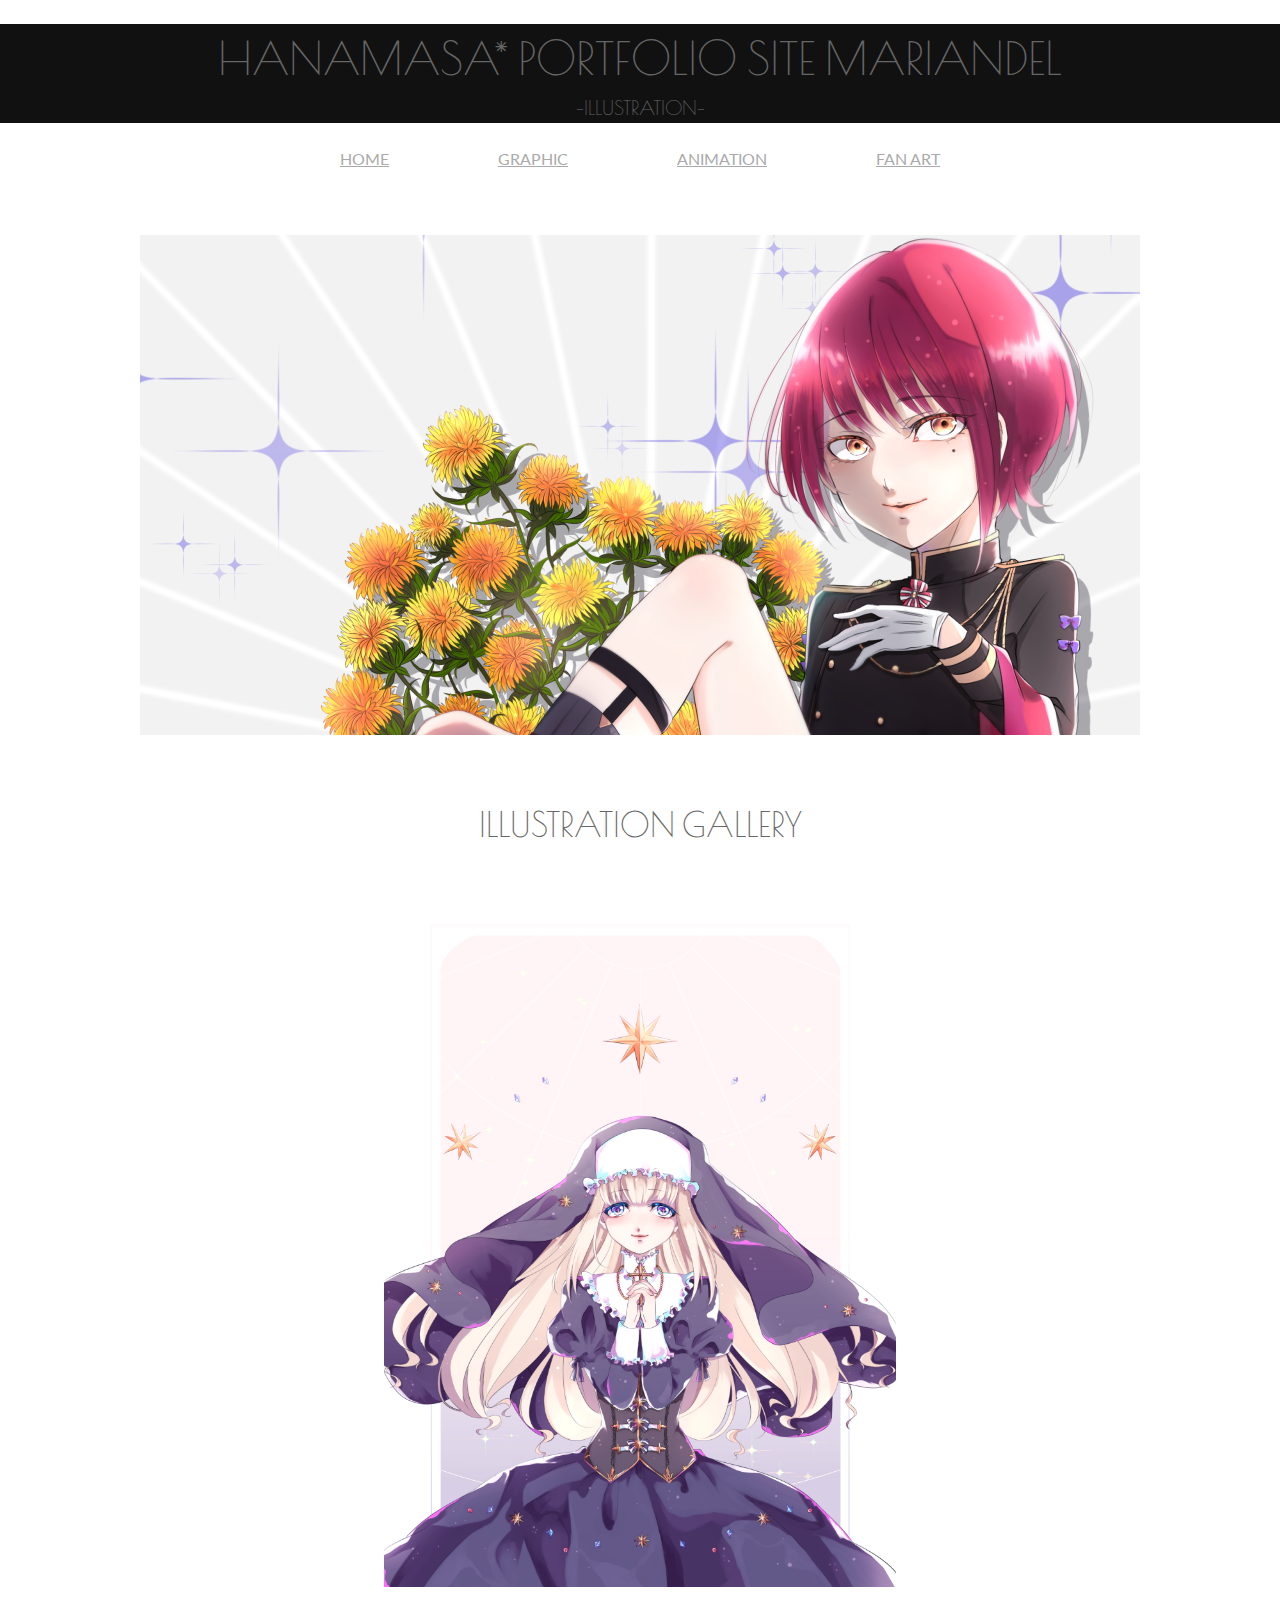
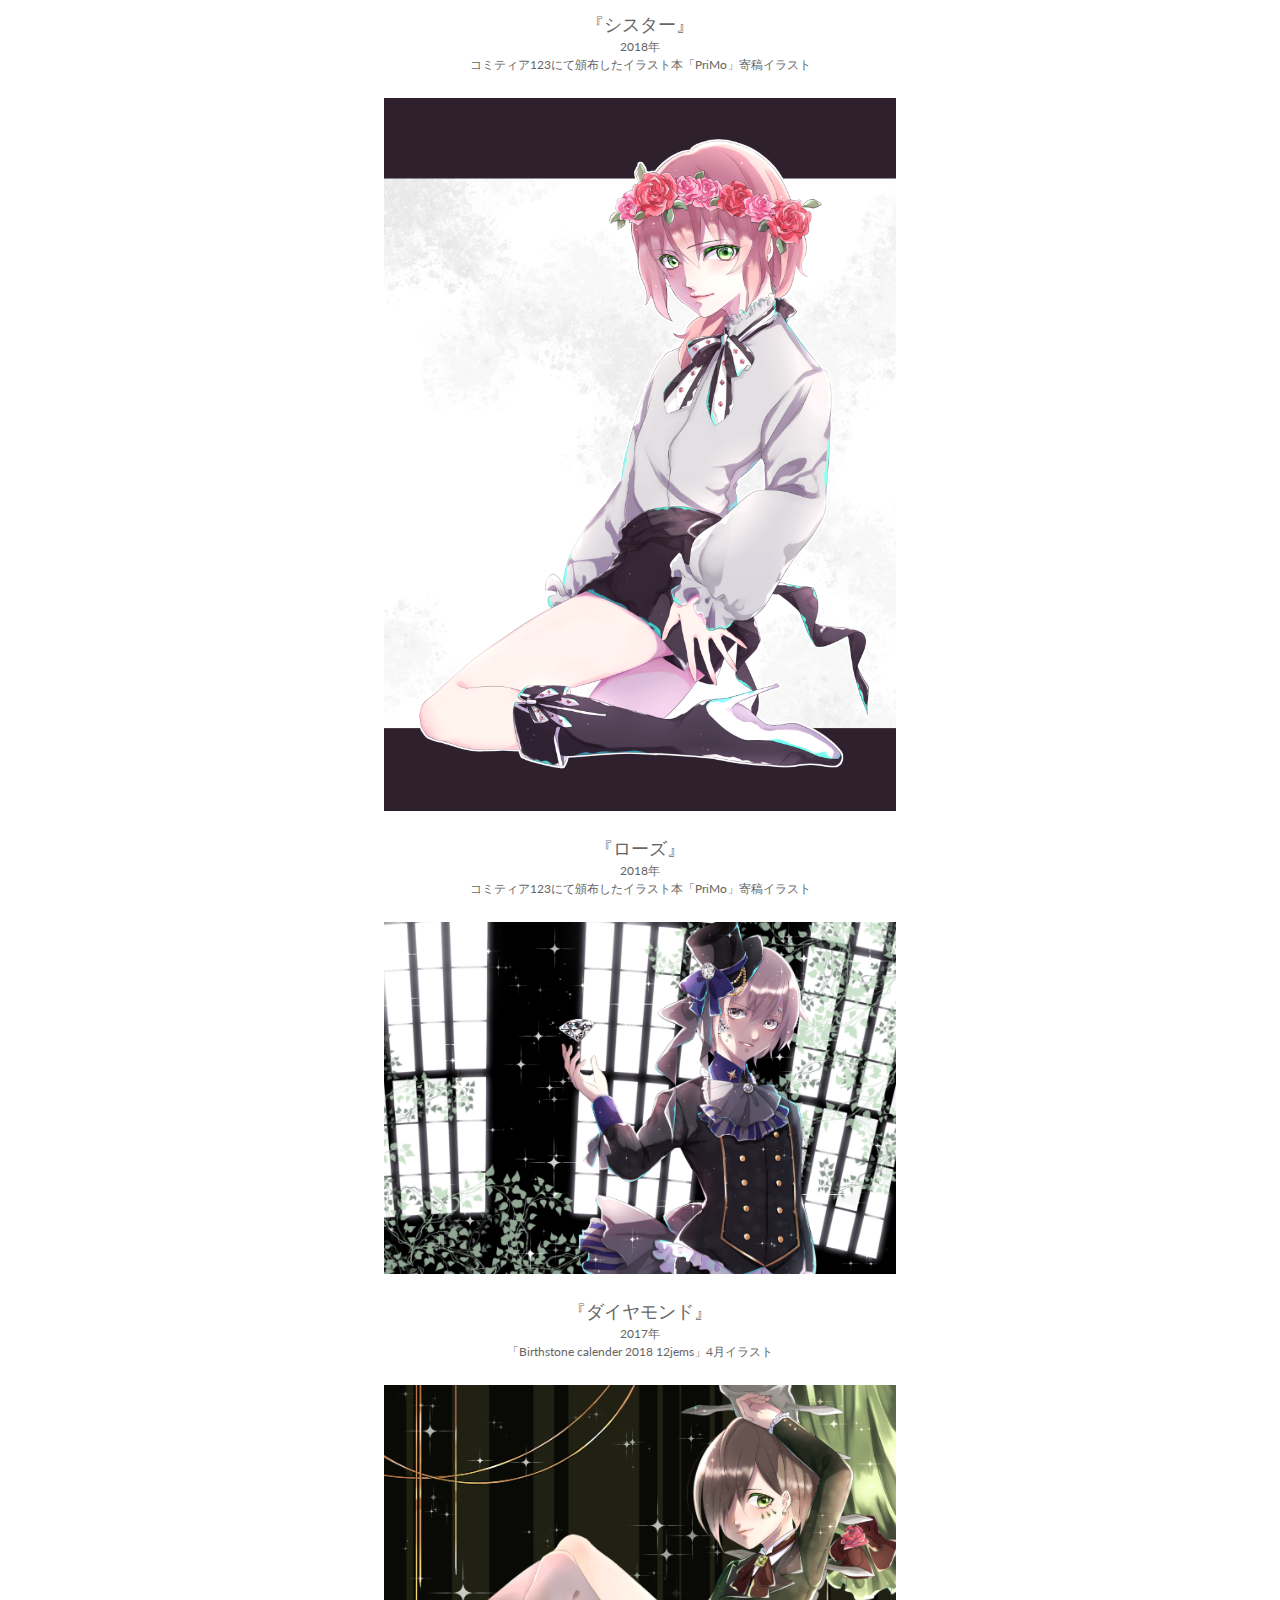
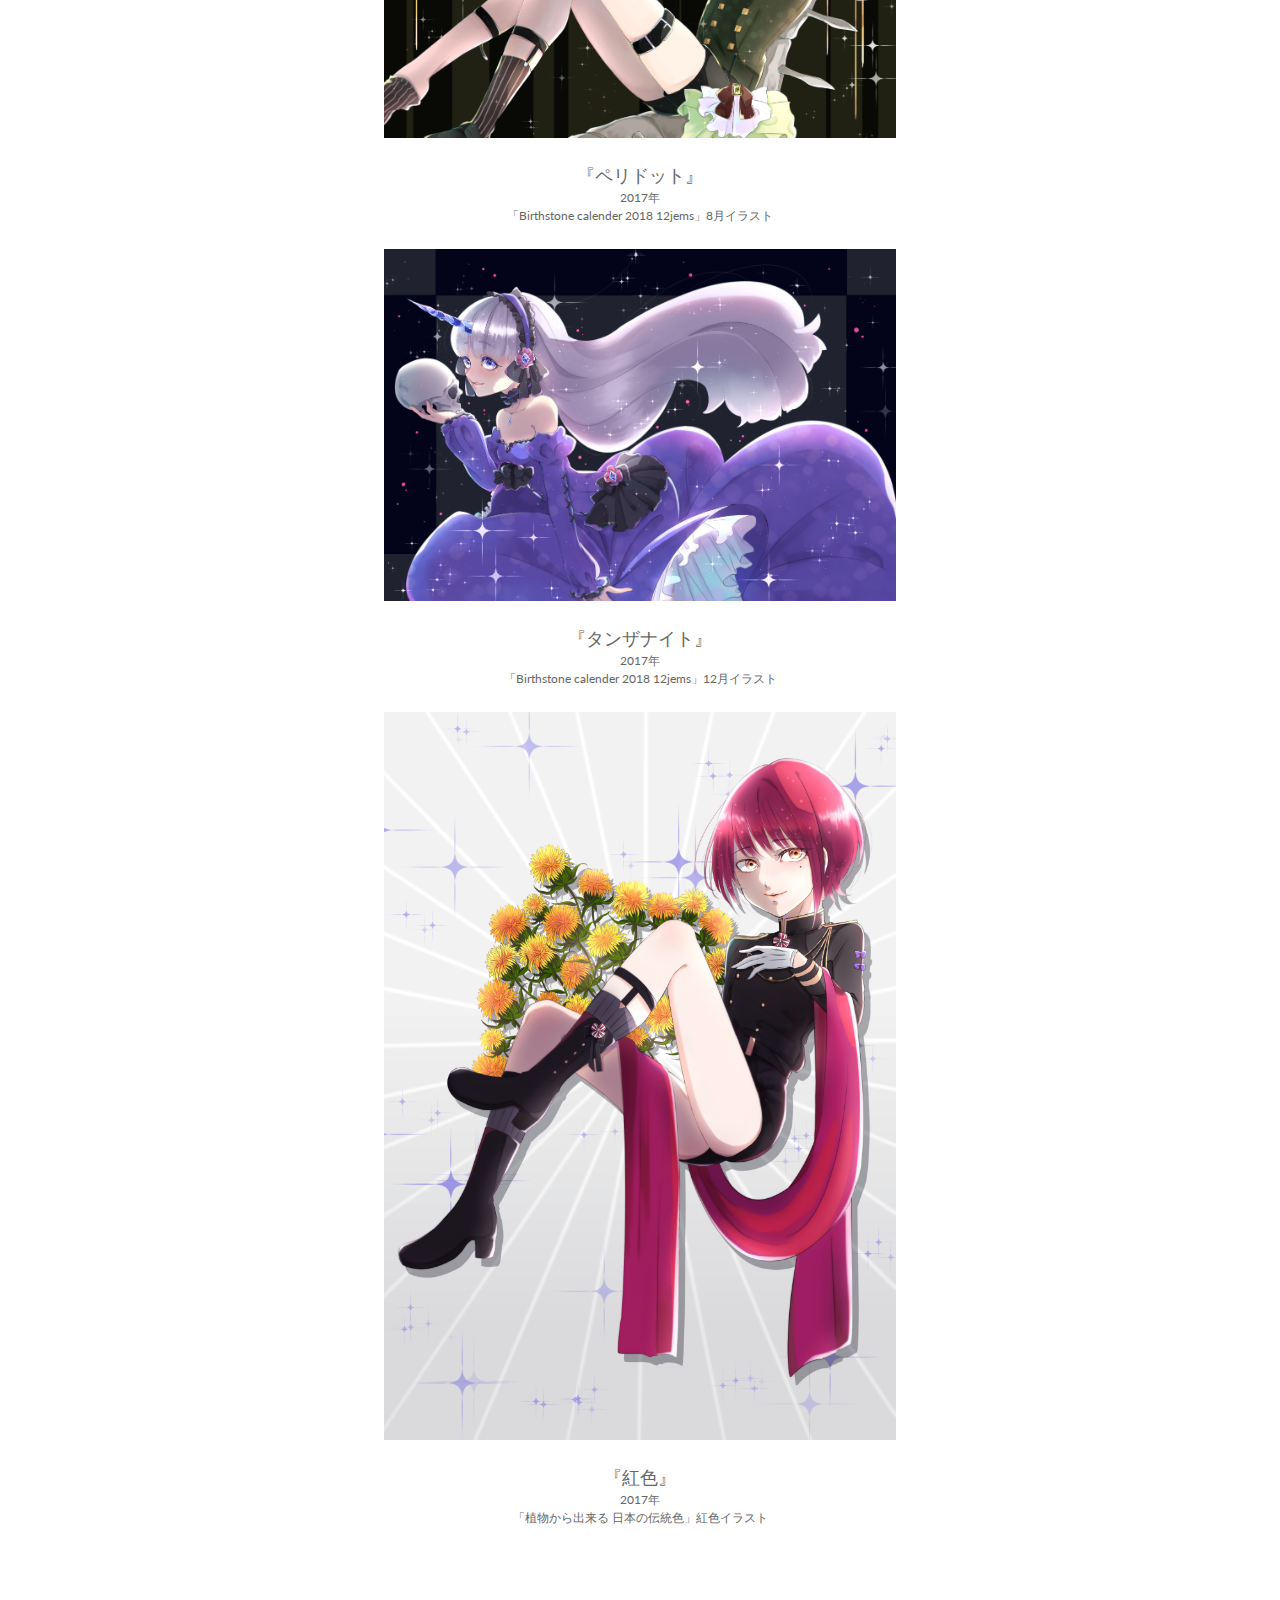
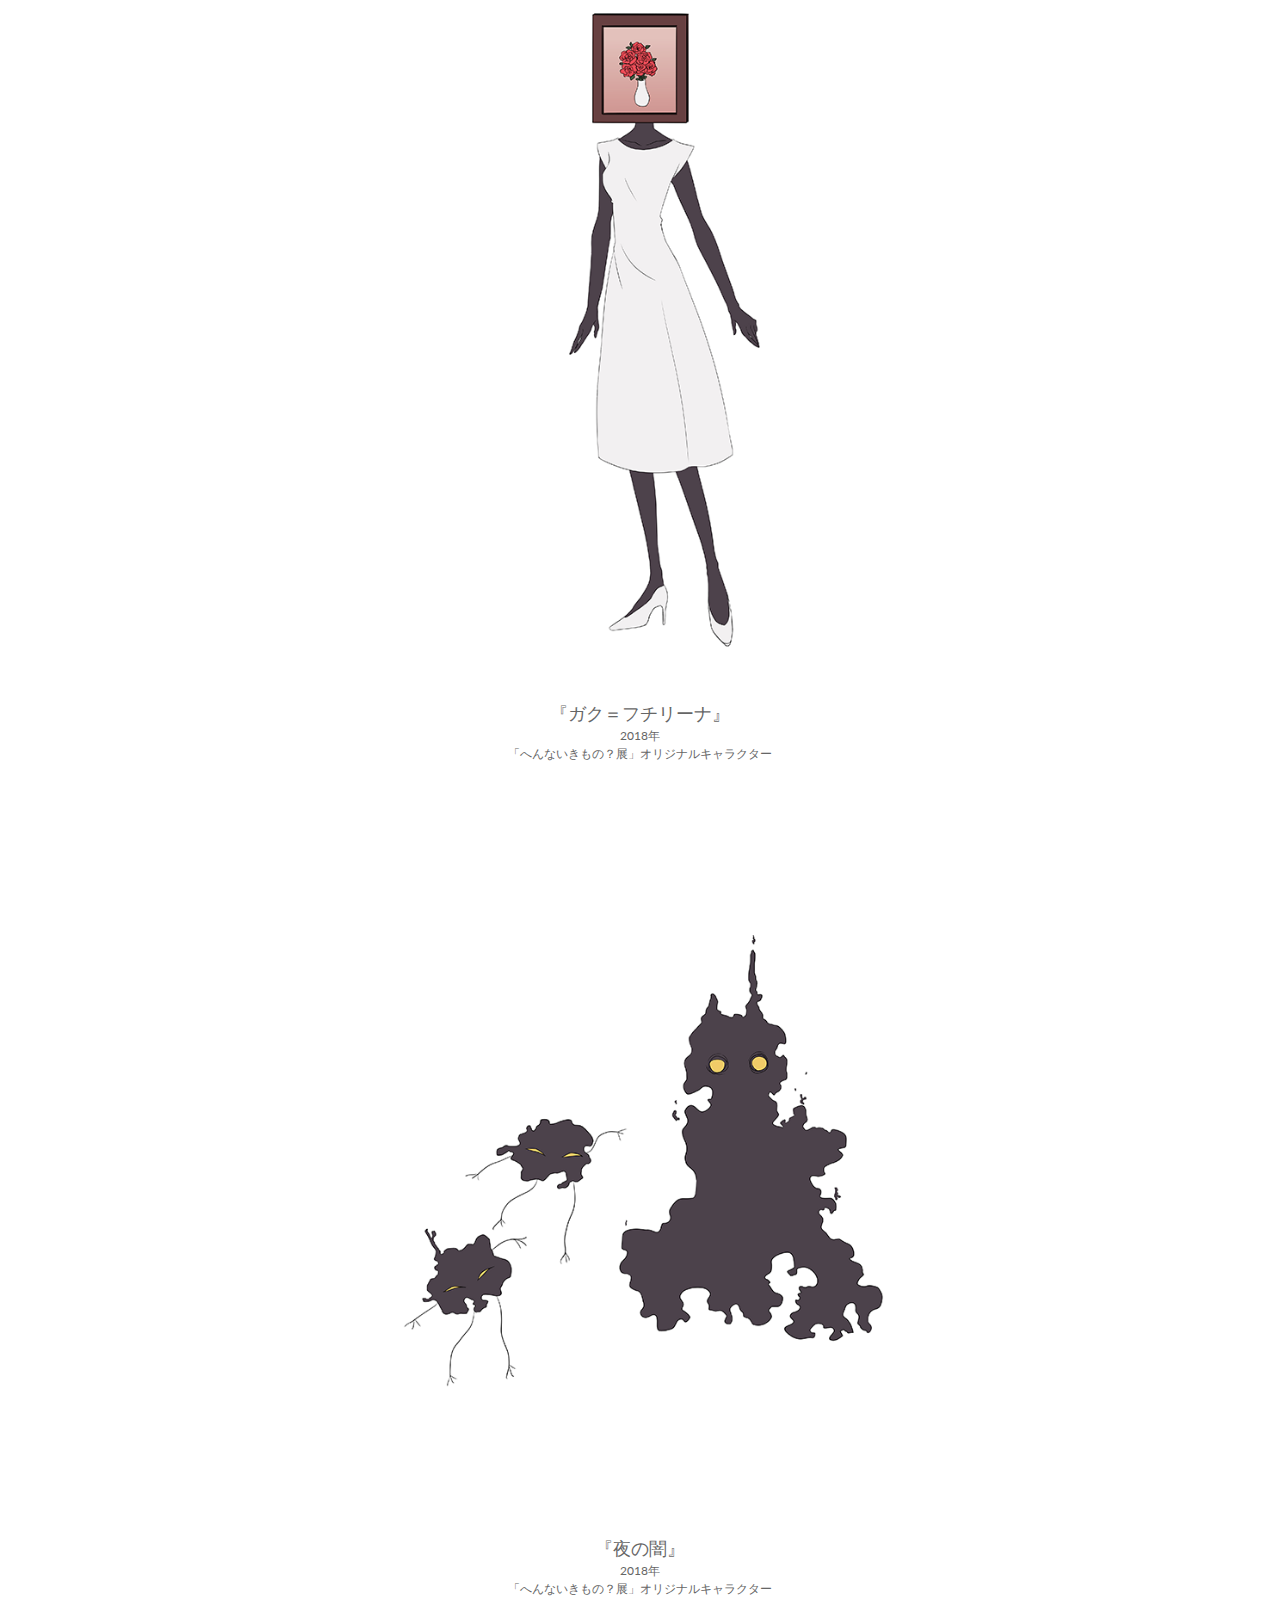
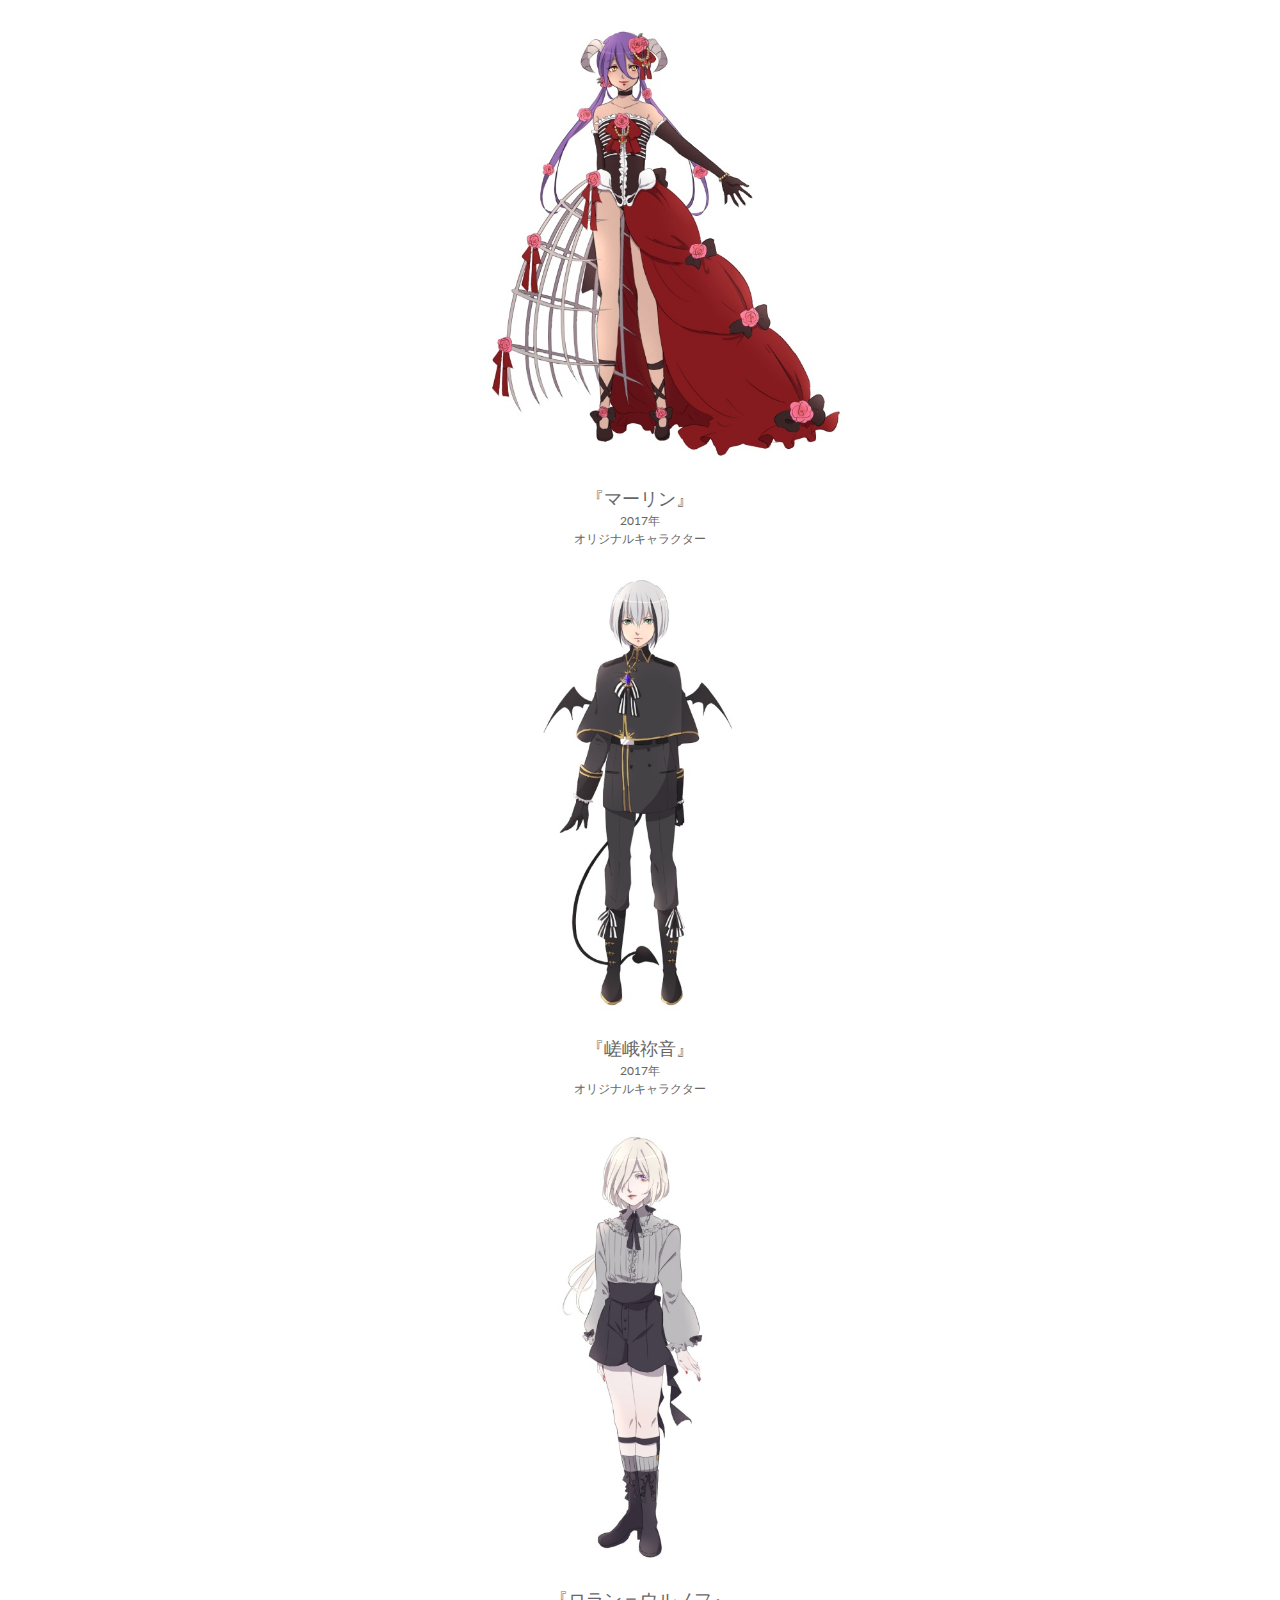
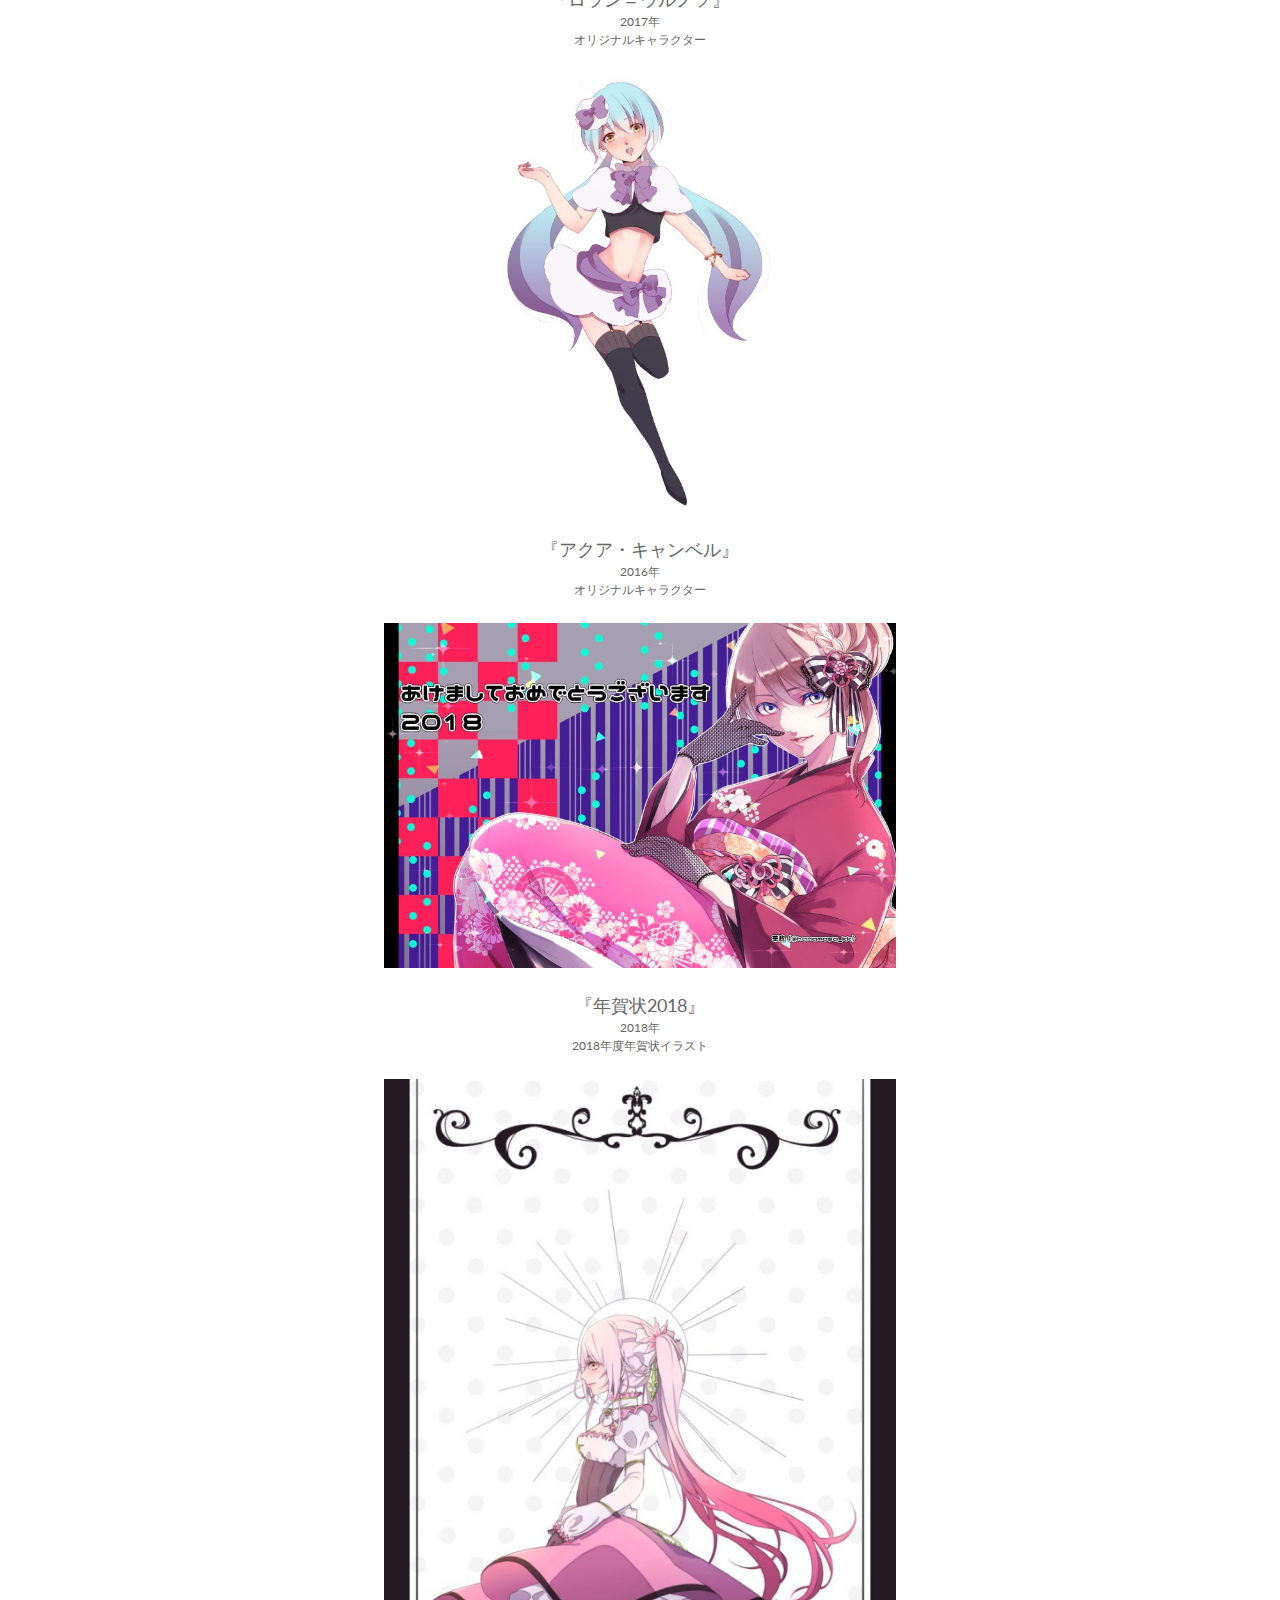
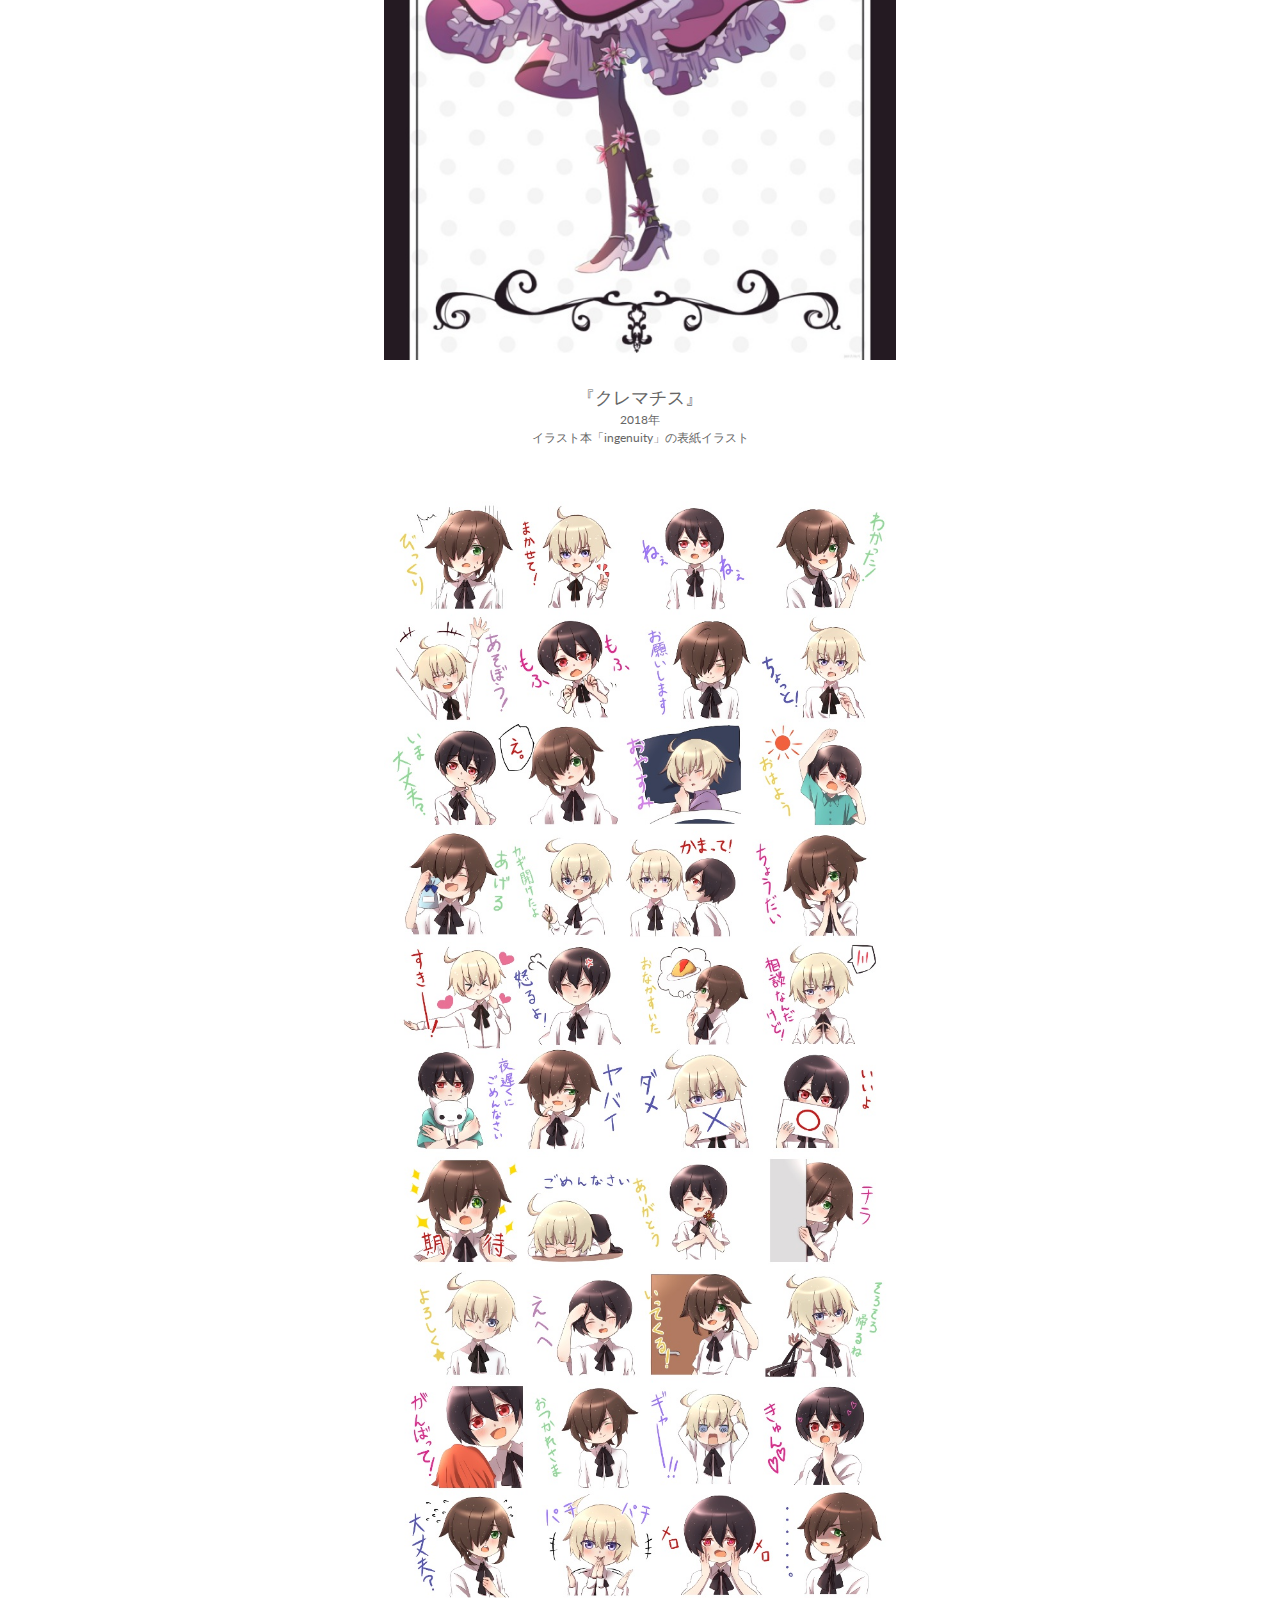
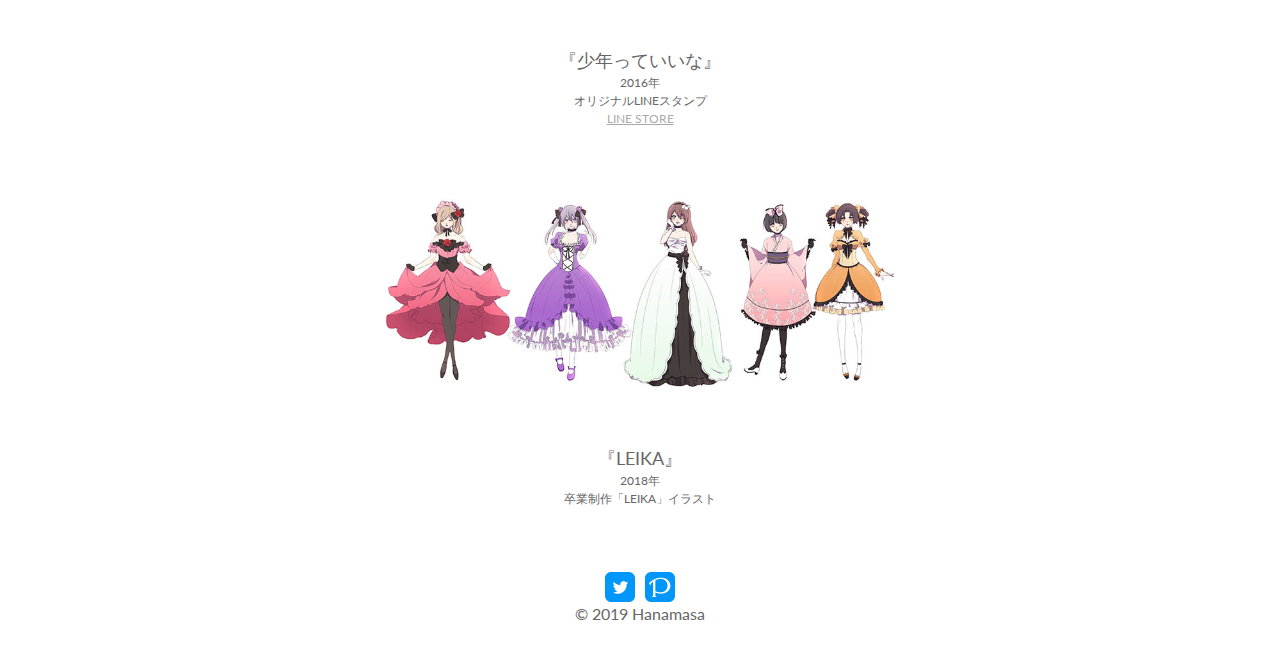
<file: illustration/illustration.html>
<!DOCTYPE html>
<html lang="ja">
<head>
    <meta charset="UTF-8">
    <title>MARIANDEL-ILLUSTRATION-</title>
        <script src="https://ajax.googleapis.com/ajax/libs/jquery/1.12.4/jquery.min.js"></script>
    
        <link href="https://fonts.googleapis.com/css?family=Lato|Poiret+One" rel="stylesheet">
        <link rel="stylesheet" href="../css/reboot.css">
        <link rel="stylesheet" href="../css/i_style.css">
</head>

<body>
<p id="PageTopBtn"><a href="#wrap">▲Page Top</a></p>
   
<header>
        <h1>HANAMASA* PORTFOLIO SITE MARIANDEL</h1>
        <p>-ILLUSTRATION-</p>
</header>
      
      
<nav>
        <ul>
           <li><a href="../index.html">HOME</a></li>
           <li><a href="../graphic/graphic.html">GRAPHIC</a></li>
            <li><a href="../animation/animation.html">ANIMATION</a></li>
           <li><a href="../fanart/fanart.html">FAN ART</a></li>
       </ul>
</nav>
    
    
<main>
      <img src="../img/main_illustration18.png" alt="iメイン">
   </main>
    
<div id="i-gallery">
   <h2>ILLUSTRATION GALLERY</h2>
   
   <img src="../img/iphot/iphot1.png" alt="iphot1">
    <h3>『シスター』</h3>
   <p>2018年<br>コミティア123にて頒布したイラスト本「PriMo」寄稿イラスト</p>
   
   <img src="../img/iphot/iphot2.png" alt="iphot2">
    <h3>『ローズ』</h3>
   <p>2018年<br>コミティア123にて頒布したイラスト本「PriMo」寄稿イラスト</p>
   
   <img src="../img/iphot/iphot3.png" alt="iphot3">
    <h3>『ダイヤモンド』</h3>
   <p>2017年<br>「Birthstone calender 2018 12jems」4月イラスト</p>
   
   <img src="../img/iphot/iphot4.png" alt="iphot4">
    <h3>『ペリドット』</h3>
   <p>2017年<br>「Birthstone calender 2018 12jems」8月イラスト</p>
   
   <img src="../img/iphot/iphot5.png" alt="iphot5">
    <h3>『タンザナイト』</h3>
   <p>2017年<br>「Birthstone calender 2018 12jems」12月イラスト</p>
   
   <img src="../img/iphot/iphot6.png" alt="iphot6">
    <h3>『紅色』</h3>
   <p>2017年<br>「植物から出来る 日本の伝統色」紅色イラスト</p>
   
   <img src="../img/iphot/iphot7.png" alt="iphot7">
    <h3>『ガク＝フチリーナ』</h3>
   <p>2018年<br>「へんないきもの？展」オリジナルキャラクター</p>
   
   <img src="../img/iphot/iphot8.png" alt="iphot8">
    <h3>『夜の闇』</h3>
   <p>2018年<br>「へんないきもの？展」オリジナルキャラクター</p>
    
    <img src="../img/iphot/iphot10.jpg" alt="iphot10">
    <h3>『マーリン』</h3>
   <p>2017年<br>オリジナルキャラクター</p>
    
    <img src="../img/iphot/iphot11.jpg" alt="iphot11">
      <h3>『嵯峨祢音』</h3>
   <p>2017年<br>オリジナルキャラクター</p>
    
    <img src="../img/iphot/iphot12.jpg" alt="iphot12">
      <h3>『ロラン＝ウルノフ』</h3>
   <p>2017年<br>オリジナルキャラクター</p>
    
    <img src="../img/iphot/iphot15.jpg" alt="iphot15">
      <h3>『アクア・キャンベル』</h3>
   <p>2016年<br>オリジナルキャラクター</p>
    
    <img src="../img/iphot/iphot14.jpg" alt="iphot14">
      <h3>『年賀状2018』</h3>
   <p>2018年<br>2018年度年賀状イラスト</p>
    
    <img src="../img/iphot/iphot13.jpg" alt="iphot13">
      <h3>『クレマチス』</h3>
   <p>2018年<br>イラスト本「ingenuity」の表紙イラスト</p>
   
    <img src="../img/iphot/iphot16.jpg" alt="iphot16">
    <h3>『少年っていいな』</h3>
    <p>2016年<br>オリジナルLINEスタンプ<br><a href="https://store.line.me/stickershop/product/1325532/ja">LINE STORE</a></p>
   
   <img src="../img/iphot/iphot9.jpg" alt="iphot9">
    <h3>『LEIKA』</h3>
   <p>2018年<br>卒業制作「LEIKA」イラスト</p>
    
</div>
 <!-- footer ---------------------------------->
    
    
   <div id="tp">
       <div id="t">
            <a href="https://twitter.com/hanamasa_kk?lang=ja"><img src="../img/ticon.png" alt="twitter"></a>
        </div>
        
        <div id="p">
            <a href="https://www.pixiv.net/member.php?id=5581529"><img src="../img/picon.png" alt="pixiv"></a>
        </div>
    </div>
    
    <footer>
       <p>&copy; 2019 Hanamasa</p>
    </footer>
    
<script> 
    $(function() {
    var TopBtn = $('#PageTopBtn');    
    TopBtn.hide();

    $(window).scroll(function() {
        if ($(this).scrollTop() > 100) {
            TopBtn.fadeIn();
        } 
        else {
            TopBtn.fadeOut();
        }
    });
    
    TopBtn.click(function() {
        $('body,html').animate({
            scrollTop: 0
        }, 300);
        return false;
    });
});
</script>    
    
</body>
</html>
</file>
<file: css/f_style.css>
body{
    font-family: 'Lato', sans-serif;
    color: #666;
    font-size: 16px;
}

a{
    color: #AAAAAA;
    text-decoration: underline;
}
a:hover{
    color:#E87EA6;
    text-decoration: underline;
}

#PageTopBtn {
    position: fixed; /*ボタンの配置場所を固定*/
    bottom: -10px; /*下からのボタンの配置場所を指定*/
    right: 10px; /*右からのボタンの配置場所を指定*/
}
#PageTopBtn a {
    display: block; /*配置の調整*/
    text-decoration: none; /*文字の下線を消す*/
    color: #fff; /*文字の色*/
    background: #AAA; /*ボタンの背景色*/
    text-align: center; /*文字を中央に配置*/
    border-radius: 5%; /*ボタンの角を少し丸くする*/
    outline: none; /*クリックしたときの黒い枠を消す*/
}
#PageTopBtn a:hover {
    text-decoration: none; 
    background: #E87EA6; /*マウスオーバー時の背景色*/
}

/* パソコンで表示する場合のCSS */
@media (min-width: 768px) {
#PageTopBtn {
    font-size: 13px; /*文字のサイズ*/
}
#PageTopBtn a {
    width: 100px; /*ボタンの幅*/
    height: 70px; /*ボタンの高さ*/
    padding: 24px 0; /*文字の配置場所の調整*/
}
}

@media (max-width: 767px) {
#PageTopBtn {
    font-size: 10px;
}
#PageTopBtn a {
    width: 70px;
    height: 50px;
    padding: 17px 0;
}
}
/*header-----------------------------*/
header{
    background-color: #111;
    background-size: cover;
    margin-top: 24px;
    margin-bottom: 24px;
    text-align: center;
}

header h1{
    font-family: 'Poiret One', cursive;
    font-size: 46px;
}
header p{
    font-family: 'Poiret One', cursive;
    font-size: 20px;
}
/*nav------------------------------*/
nav{
    text-align: center;
    margin-bottom: 64px;
}

nav ul{
    width: 600px;
    display: flex;
    justify-content: space-between;
    margin-left: auto;
    margin-right: auto;
}
@media (max-width: 767px) {
    nav ul{
    max-width: 100%;
    display: flex;
    justify-content: space-around;
    margin-left: auto;
    margin-right: auto;
        }
    nav li{
	vertical-align: middle;
    }
}
/*main----------------------------*/
main{
    text-align: center;
    margin-bottom: 64px;
}
@media (max-width: 767px) {
    main img{
         max-width:90%;
        }
}
/*gallery----------------------------*/
#f-gallery{
    text-align: center;
    margin-bottom: 64px;
}

#f-gallery h2{
    font-family: 'Poiret One', cursive;
    font-size: 34px;
    margin-bottom: 24px;
}

#f-gallery img{
    width: 40%;
    height: 40%;
    margin-bottom: 24px;
}

@media screen and[max-width: 767px]{
    img{
    max-width: 100%;
    height: auto;
}
}
#i-gallery h3{
    font-size: 18px;
}

#f-gallery p{
    font-size: 12px;
    margin-bottom: 24px;
}

/*footer-------------------------*/
#tp{
    width: 70px;
    display: flex;
    justify-content: space-between;
    margin-left: auto;
    margin-right: auto;
    text-align: center;
}

footer{
    text-align: center;
    margin-bottom: 24px;
}
</file>
<file: css/g_style.css>
body{
    font-family: 'Lato', sans-serif;
    color: #666;
    font-size: 16px;
}

a{
    color: #AAAAAA;
    text-decoration: underline;
}
a:hover{
    color:#E87EA6;
    text-decoration: underline;
}

#PageTopBtn {
    position: fixed; /*ボタンの配置場所を固定*/
    bottom: -10px; /*下からのボタンの配置場所を指定*/
    right: 10px; /*右からのボタンの配置場所を指定*/
}
#PageTopBtn a {
    display: block; /*配置の調整*/
    text-decoration: none; /*文字の下線を消す*/
    color: #fff; /*文字の色*/
    background: #AAA; /*ボタンの背景色*/
    text-align: center; /*文字を中央に配置*/
    border-radius: 5%; /*ボタンの角を少し丸くする*/
    outline: none; /*クリックしたときの黒い枠を消す*/
}
#PageTopBtn a:hover {
    text-decoration: none; 
    background: #E87EA6; /*マウスオーバー時の背景色*/
}

/* パソコンで表示する場合のCSS */
@media (min-width: 768px) {
#PageTopBtn {
    font-size: 13px; /*文字のサイズ*/
}
#PageTopBtn a {
    width: 100px; /*ボタンの幅*/
    height: 70px; /*ボタンの高さ*/
    padding: 24px 0; /*文字の配置場所の調整*/
}
}

@media (max-width: 767px) {
#PageTopBtn {
    font-size: 10px;
}
#PageTopBtn a {
    width: 70px;
    height: 50px;
    padding: 17px 0;
}
}

/*header-----------------------------*/
header{
    background-color: #111;
    background-size: cover;
    margin-top: 24px;
    margin-bottom: 24px;
    text-align: center;
}
header h1{
    font-family: 'Poiret One', cursive;
    font-size: 46px;
}

header p{
    font-family: 'Poiret One', cursive;
    font-size: 20px;
}

/*nav------------------------------*/
nav{
    text-align: center;
    margin-bottom: 64px;
}

nav ul{
    width: 600px;
    display: flex;
    justify-content: space-between;
    margin-left: auto;
    margin-right: auto;
}

@media (max-width: 767px) {
    nav ul{
    max-width: 100%;
    display: flex;
    justify-content: space-around;
    margin-left: auto;
    margin-right: auto;
        }
    nav li{
	vertical-align: middle;
    }
}
/*main----------------------------*/
main{
    text-align: center;
    margin-bottom: 64px;
}
@media (max-width: 767px) {
    main img{
         max-width:90%;
        }
}


/*gallery----------------------------*/
#g-gallery{
    text-align: center;
    margin-bottom: 64px;
}
#g-gallery h2{
    text-align: center;
    font-family: 'Poiret One', cursive;
    font-size: 34px;
    margin-bottom: 24px;
}
#g-gallery img{
    width: 40%;
    height: 40%;
    margin-bottom: 24px;
}

@media screen and(max-width: 767px){
    img{
    max-width: 100%;
    height: auto;
}
}
#g-gallery h3{
    font-size: 18px;
}
#g-gallery p{
    font-size: 12px;
    margin-bottom: 24px;
}

#calendar{
    display: flex;
    justify-content: center;
    margin-left: auto;
    margin-right: auto;
}

@media screen and(max-width: 767px){
    #calendar{
    max-width: 100%;
    height: auto;
}
}

#color{
    display: flex;
    justify-content: center;
    margin-left: auto;
    margin-right: auto;
}

@media screen and(max-width: 767px){
    #color{
    max-width: 100%;
    height: auto;
}
}
/*footer-------------------------*/
#tp{
    width: 70px;
    display: flex;
    justify-content: space-between;
    margin-left: auto;
    margin-right: auto;
    text-align: center;
}

footer{
    text-align: center;
    margin-bottom: 24px;
}
</file>
<file: css/i_style.css>
body{
    font-family: 'Lato', sans-serif;
    color: #666;
    font-size: 16px;
}

a{
    color: #AAAAAA;
    text-decoration: underline;
}
a:hover{
    color:#E87EA6;
    text-decoration: underline;
}

#PageTopBtn {
    position: fixed; /*ボタンの配置場所を固定*/
    bottom: -10px; /*下からのボタンの配置場所を指定*/
    right: 10px; /*右からのボタンの配置場所を指定*/
}
#PageTopBtn a {
    display: block; /*配置の調整*/
    text-decoration: none; /*文字の下線を消す*/
    color: #fff; /*文字の色*/
    background: #AAA; /*ボタンの背景色*/
    text-align: center; /*文字を中央に配置*/
    border-radius: 5%; /*ボタンの角を少し丸くする*/
    outline: none; /*クリックしたときの黒い枠を消す*/
}
#PageTopBtn a:hover {
    text-decoration: none; 
    background: #E87EA6; /*マウスオーバー時の背景色*/
}

/* パソコンで表示する場合のCSS */
@media (min-width: 768px) {
#PageTopBtn {
    font-size: 13px; /*文字のサイズ*/
}
#PageTopBtn a {
    width: 100px; /*ボタンの幅*/
    height: 70px; /*ボタンの高さ*/
    padding: 24px 0; /*文字の配置場所の調整*/
}
}

@media (max-width: 767px) {
#PageTopBtn {
    font-size: 10px;
}
#PageTopBtn a {
    width: 70px;
    height: 50px;
    padding: 17px 0;
}
}

/*header-----------------------------*/
header{
    background-color: #111;
    background-size: cover;
    margin-top: 24px;
    margin-bottom: 24px;
    text-align: center;
}
header h1{
    font-family: 'Poiret One', cursive;
    font-size: 46px;
}

header p{
   font-family: 'Poiret One', cursive;
    font-size: 20px;
}

/*nav------------------------------*/
nav{
    text-align: center;
    margin-bottom: 64px;
}

nav ul{
    width: 600px;
    display: flex;
    justify-content: space-between;
    margin-left: auto;
    margin-right: auto;
}

@media (max-width: 767px) {
    nav ul{
    max-width: 100%;
    display: flex;
    justify-content: space-around;
    margin-left: auto;
    margin-right: auto;
        }
    nav li{
	vertical-align: middle;
    }
}
/*main----------------------------*/
main{
    text-align: center;
    margin-bottom: 64px;
}
@media (max-width: 767px) {
    main img{
         max-width:90%;
        }
}
/*gallery----------------------------*/
#i-gallery{
    text-align: center;
    margin-bottom: 64px;
}

#i-gallery h2{
    font-family: 'Poiret One', cursive;
    font-size: 34px;
    margin-bottom: 24px;
}
#i-gallery img{
    width: 40%;
    height: 40%;
    margin-bottom: 24px;
}
@media screen and[max-width: 767px]{
    img{
    max-width: 100%;
    height: auto;
}
}
#i-gallery h3{
    font-size: 18px;
}
#i-gallery p{
    font-size: 12px;
    margin-bottom: 24px;
}
/*footer-------------------------*/
#tp{
    width: 70px;
    display: flex;
    justify-content: space-between;
    margin-left: auto;
    margin-right: auto;
    text-align: center;
}

footer{
    text-align: center;
    margin-bottom: 24px;
}
</file>
<file: css/reboot.css>
/*!
 * Bootstrap Reboot v4.1.3 (https://getbootstrap.com/)
 * Copyright 2011-2018 The Bootstrap Authors
 * Copyright 2011-2018 Twitter, Inc.
 * Licensed under MIT (https://github.com/twbs/bootstrap/blob/master/LICENSE)
 * Forked from Normalize.css, licensed MIT (https://github.com/necolas/normalize.css/blob/master/LICENSE.md)
 */
*,
*::before,
*::after {
  box-sizing: border-box;
}

html {
  font-family: sans-serif;
  line-height: 1.15;
  -webkit-text-size-adjust: 100%;
  -ms-text-size-adjust: 100%;
  -ms-overflow-style: scrollbar;
  -webkit-tap-highlight-color: rgba(0, 0, 0, 0);
}

@-ms-viewport {
  width: device-width;
}

article, aside, figcaption, figure, footer, header, hgroup, main, nav, section {
  display: block;
}

body {
  margin: 0;

  font-family: -apple-system, BlinkMacSystemFont, "Segoe UI", Roboto, "Helvetica Neue", Arial, sans-serif, "Apple Color Emoji", "Segoe UI Emoji", "Segoe UI Symbol", "Noto Color Emoji";
  font-size: 1rem;
  font-weight: 400;
  line-height: 1.5;
  color: #212529;
  text-align: left;
  background-color: #fff;
}

[tabindex="-1"]:focus {
  outline: 0 !important;
}

hr {
  box-sizing: content-box;
  height: 0;
  overflow: visible;
}

h1, h2, h3, h4, h5, h6 {
  font-size: 1rem;
  margin: 0;
  padding: 0;
  /* margin-bottom: 0.5rem; */
  font-weight: normal;
}

p {
  /* margin-top: 0;
  margin-bottom: 1rem; */
  margin: 0;
  padding: 0;
}

abbr[title],
abbr[data-original-title] {
  text-decoration: underline;
  -webkit-text-decoration: underline dotted;
  text-decoration: underline dotted;
  cursor: help;
  border-bottom: 0;
}

address {
  margin-bottom: 1rem;
  font-style: normal;
  line-height: inherit;
}

ol,
ul,
dl {
  list-style: none;
  margin: 0;
  padding: 0;
}

ol ol,
ul ul,
ol ul,
ul ol {
  margin-bottom: 0;
}

dt {
  /* font-weight: 700; */
}

dd {
  /* margin-bottom: .5rem;
  margin-left: 0; */
  margin: 0;
  padding: 0;
}

blockquote {
  margin: 0 0 1rem;
}

dfn {
  font-style: italic;
}

b,
strong {
  font-weight: bolder;
}

small {
  font-size: 80%;
}

sub,
sup {
  position: relative;
  font-size: 75%;
  line-height: 0;
  vertical-align: baseline;
}

sub {
  bottom: -.25em;
}

sup {
  top: -.5em;
}

a {
  color: #007bff;
  text-decoration: none;
  background-color: transparent;
}

a:hover {
  color: #0056b3;
  text-decoration: underline;
}

a:not([href]):not([tabindex]) {
  color: inherit;
  text-decoration: none;
}

a:not([href]):not([tabindex]):hover, a:not([href]):not([tabindex]):focus {
  color: inherit;
  text-decoration: none;
}

a:not([href]):not([tabindex]):focus {
  outline: 0;
}

pre,
code,
kbd,
samp {
  font-family: SFMono-Regular, Menlo, Monaco, Consolas, "Liberation Mono", "Courier New", monospace;
  font-size: 1em;
}

pre {
  margin-top: 0;
  margin-bottom: 1rem;
  overflow: auto;
  -ms-overflow-style: scrollbar;
}

figure {
  margin: 0 0 1rem;
}

img {
  vertical-align: middle;
  border-style: none;
}

svg {
  overflow: hidden;
  vertical-align: middle;
}

table {
  border-collapse: collapse;
}

caption {
  padding-top: 0.75rem;
  padding-bottom: 0.75rem;
  color: #6c757d;
  text-align: left;
  caption-side: bottom;
}

th {
  text-align: inherit;
}

label {
  display: inline-block;
  margin-bottom: 0.5rem;
}

button {
  border-radius: 0;
}

button:focus {
  outline: 1px dotted;
  outline: 5px auto -webkit-focus-ring-color;
}

input,
button,
select,
optgroup,
textarea {
  margin: 0;
  font-family: inherit;
  font-size: inherit;
  line-height: inherit;
}

button,
input {
  overflow: visible;
}

button,
select {
  text-transform: none;
}

button,
html [type="button"],
[type="reset"],
[type="submit"] {
  -webkit-appearance: button;
}

button::-moz-focus-inner,
[type="button"]::-moz-focus-inner,
[type="reset"]::-moz-focus-inner,
[type="submit"]::-moz-focus-inner {
  padding: 0;
  border-style: none;
}

input[type="radio"],
input[type="checkbox"] {
  box-sizing: border-box;
  padding: 0;
}

input[type="date"],
input[type="time"],
input[type="datetime-local"],
input[type="month"] {
  -webkit-appearance: listbox;
}

textarea {
  overflow: auto;
  resize: vertical;
}

fieldset {
  min-width: 0;
  padding: 0;
  margin: 0;
  border: 0;
}

legend {
  display: block;
  width: 100%;
  max-width: 100%;
  padding: 0;
  margin-bottom: .5rem;
  font-size: 1.5rem;
  line-height: inherit;
  color: inherit;
  white-space: normal;
}

progress {
  vertical-align: baseline;
}

[type="number"]::-webkit-inner-spin-button,
[type="number"]::-webkit-outer-spin-button {
  height: auto;
}

[type="search"] {
  outline-offset: -2px;
  -webkit-appearance: none;
}

[type="search"]::-webkit-search-cancel-button,
[type="search"]::-webkit-search-decoration {
  -webkit-appearance: none;
}

::-webkit-file-upload-button {
  font: inherit;
  -webkit-appearance: button;
}

output {
  display: inline-block;
}

summary {
  display: list-item;
  cursor: pointer;
}

template {
  display: none;
}

[hidden] {
  display: none !important;
}
/*# sourceMappingURL=bootstrap-reboot.css.map */
</file>
